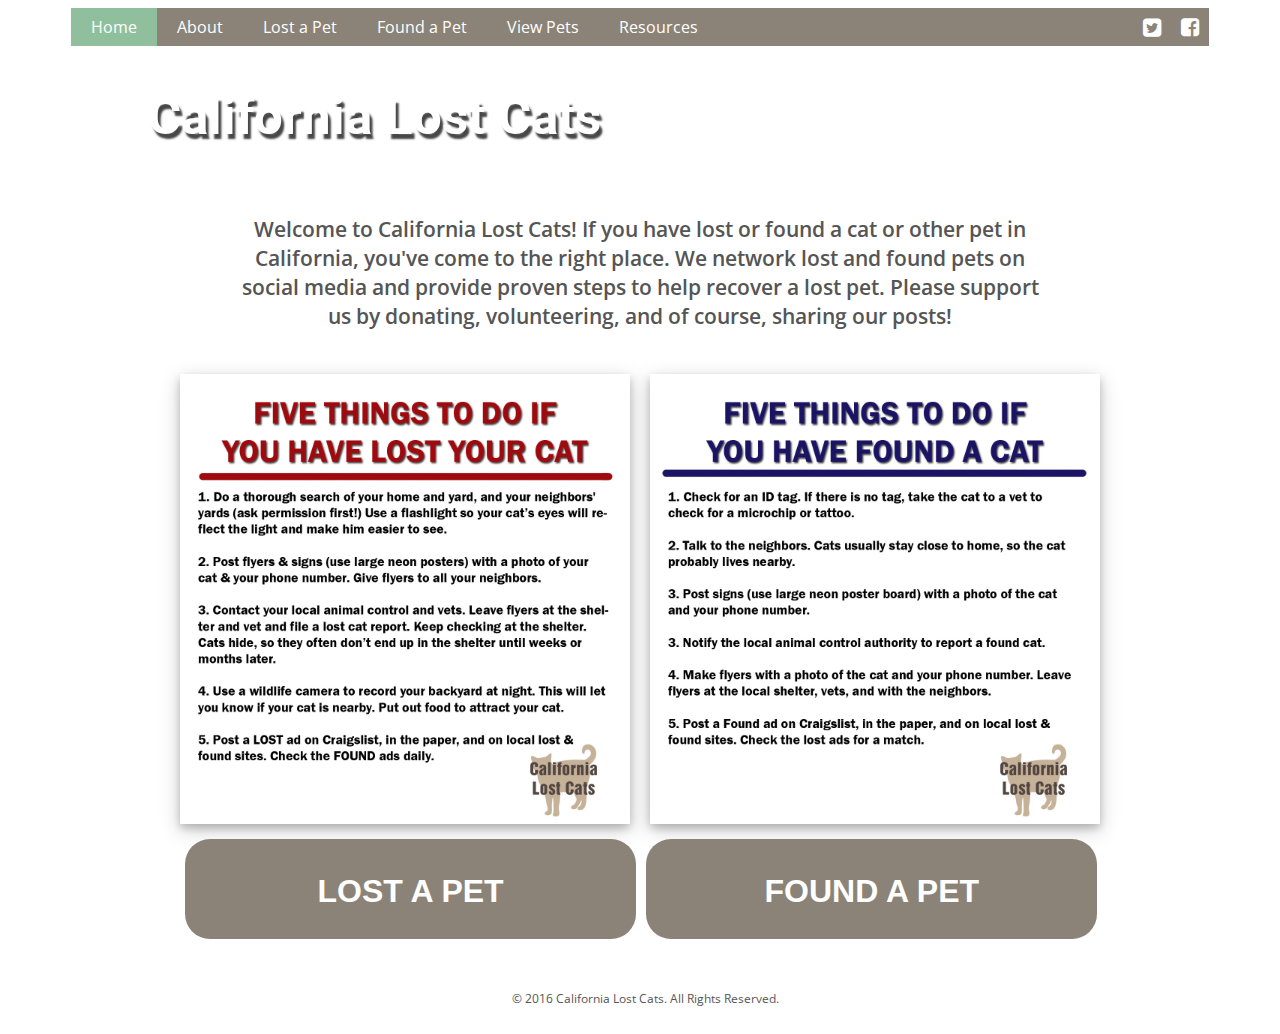
<file: index.html>
<!DOCTYPE html>
<html>
<head>
	<title>California Lost Cats</title>
	<link rel="stylesheet" type="text/css" href="css\main.css">
	<link href="https://fonts.googleapis.com/css?family=Open+Sans" rel="stylesheet">
	<link href="https://fonts.googleapis.com/css?family=Open+Sans+Condensed:300" rel="stylesheet">
	<link href="https://fonts.googleapis.com/css?family=Roboto:900" rel="stylesheet">
	<link rel="stylesheet" href="http://cdnjs.cloudflare.com/ajax/libs/font-awesome/4.6.3/css/font-awesome.min.css">
	<link rel="icon" href="images\LCCA_Logo.jpg" type="image/jpg" sizes="16x16">
	<meta name="viewport" content="width=device-width, initial-scale=1.0">
	<meta property="og:title" content="California Lost Cats"/>
	<meta property="og:description" content="We are an all-volunteer organization that helps people find their missing cats and other pets in California. We network lost and found pets on social media and provide proven steps to help recover a lost pet."/>
	<meta property="og:url" content="http://californialostcats.com/">
	<meta property="og:image" content="http://californialostcats.com/images/cateyes.jpg">
</head>

<body>


	<div class="nav">
		<ul class="nav">
			<li><a class="active" href="#">Home</a></li>
			<li class="dropdown">
				<a class="dropbtn" href="about.html">About</a>
				<div class="dropdown-content">
      <a href="contact.html">Contact</a>
      <!-- <a href="donate.html">Donate</a> -->
      <a href="volunteer.html">Volunteer</a>
    </div>
			</li>
			<li class="dropdown"><a class="dropbtn" href="lost-cat.html">Lost a Pet</a>
				<div class="dropdown-content">
      <a href="lost-cat.html">Lost Cat Action Plan</a>
      <a href="list-pet.html">List a Pet</a>
      <a href="view-pets.html">View Pets</a>
    </div>
			</li>
			<li class="dropdown"><a class="dropbtn" href="found-cat.html">Found a Pet</a>
				<div class="dropdown-content">
			<a href="found-cat.html">Found Cat Action Plan</a>
			<a href="list-pet.html">List a Pet</a>
      <a href="view-pets.html">View Pets</a>
		</div>
	</li>
			<li><a href="view-pets.html">View Pets</a></li>
			<li><a href="resources.html">Resources</a></li>
			<!-- <li><a href="espanol.html">Espa&ntilde;ol</a></li> -->
			<li class="clear"></li>
			<li class="social" ><a class="social" href="https://www.facebook.com/californialostcats" target="_blank"><i class="fa fa-facebook-square fa-lg" aria-hidden="true" style="color:white;"></i></a></li>
			<li class="social" ><a class="social" href="https://twitter.com/calostcats" target="_blank"><i class="fa fa-twitter-square fa-lg" aria-hidden="true" style="color:white;"></i></a></li>
		</ul>
	</div>


	<div class="container">

		<div class="title">
			<h1>California Lost Cats</h1>
		</div>
	</div>

	<div class="welcome">
		<p class="welcometext">Welcome to California Lost Cats! If you have lost or found a cat or other pet in California, you've come to the right place. We network lost and found pets on social media and provide proven steps to help recover a lost pet. Please support us by donating, volunteering, and of course, sharing our posts!</p>
	</div>


<div class="div1">
			<img class="fivethings" src="images\Five-Things-Lost-Cat.jpg" alt="Five things to do if you have lost a cat" width="450" height="450">
			<img class="fivethings" src="images\Five-Things-Found-Cat.jpg" alt="Five things to do if you have found a cat" width="450" height="450">

			<a class="button" href="lost-cat.html">
			<div class="button">
			<p class="buttontext">LOST A PET</h2>
			</div>
			</a>

			<a class="button" href="found-cat.html">
			<div class="button">
			<p class="buttontext">FOUND A PET</h2>
			</div>
			</a>

		</div>


	<div class="footer">

	<p>&copy; 2016 California Lost Cats. All Rights Reserved.</p>
	</div>

</body>
</html>
</file>
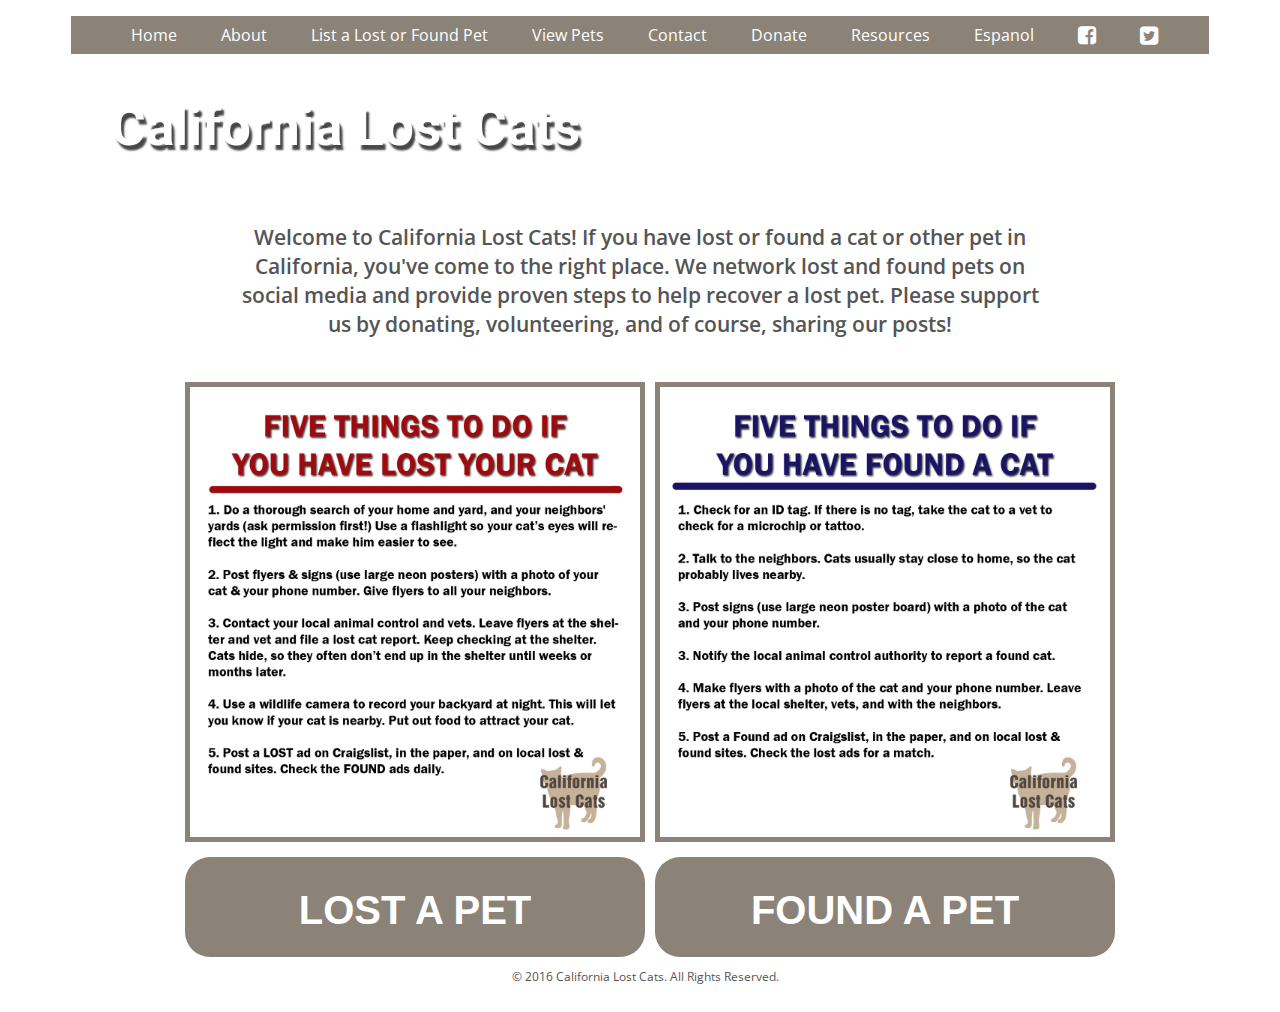
<file: Lost-Cats/index.html>
<!DOCTYPE html>
<html>
<head>
	<title>California Lost Cats</title>
	<link rel="stylesheet" type="text/css" href="css\main.css">
	<link href="https://fonts.googleapis.com/css?family=Open+Sans" rel="stylesheet">
	<link href="https://fonts.googleapis.com/css?family=Open+Sans+Condensed:300" rel="stylesheet">
	<link href="https://fonts.googleapis.com/css?family=Roboto:900" rel="stylesheet">
	<link rel="stylesheet" href="http://cdnjs.cloudflare.com/ajax/libs/font-awesome/4.6.3/css/font-awesome.min.css">
	<link rel="icon" href="images\LCCA_Logo.jpg" type="image/jpg" sizes="16x16">
</head>

<body>


	<div class="header">
		<ul>
			<li><a href="#">Home</a></li>
			<li><a href="about.html">About</a></li>
			<li><a href="list-pet.html">List a Lost or Found Pet</a></li>
			<li><a href="view-pets.html">View Pets</a></li>
			<li><a href="contact.html">Contact</a></li>
			<li><a href="donate.html">Donate</a></li>
			<li><a href="resources.html">Resources</a></li>
			<li><a href="espanol.html">Espanol</a></li>
			<li><a href="https://www.facebook.com/californialostcats" target="_blank"><i class="fa fa-facebook-square fa-lg" aria-hidden="true" style="color:white;"></i></a></li>
			<li><a href="https://twitter.com/calostcats" target="_blank"><i class="fa fa-twitter-square fa-lg" aria-hidden="true" style="color:white;"></i></a></li>
		</ul>


	</div>


	<div class="container">

		<div class="title">
			<h1>California Lost Cats</h1>
		</div>
	</div>

	<div class="welcome">
		<p class="welcometext">Welcome to California Lost Cats! If you have lost or found a cat or other pet in California, you've come to the right place. We network lost and found pets on social media and provide proven steps to help recover a lost pet. Please support us by donating, volunteering, and of course, sharing our posts!</p>
	</div>


		<div class="div1">
			<img class="fivethings" src="images\Five-Things-Lost-Cat.jpg">
			<img class="fivethings" src="images\Five-Things-Found-Cat.jpg">

			<a href="lost-cat.html">
			<div class="button">
			<h2 class="buttontext">LOST A PET</h2>
			</div>
			</a>

			<a href="found-cat.html">
			<div class="button">
			<h2 class="buttontext">FOUND A PET</h2>
			</div>
			</a>

		</div>


	<div class="footer">
	<p>&copy; 2016 California Lost Cats. All Rights Reserved.</p>
	</div>

</body>
</html>
</file>
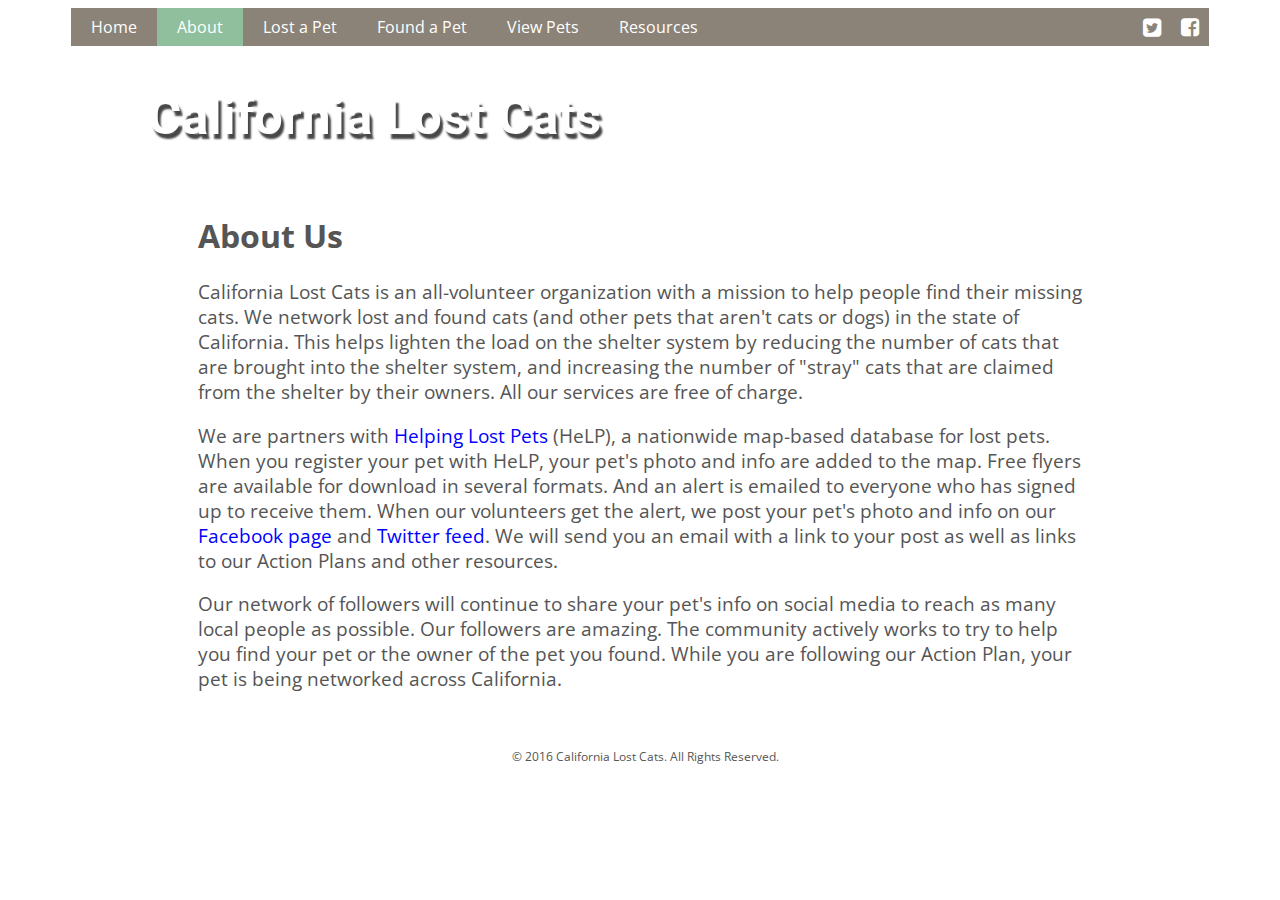
<file: about.html>
<!DOCTYPE html>
<html>
<head>
	<title>California Lost Cats</title>
	<link rel="stylesheet" type="text/css" href="css\main.css">
	<link href="https://fonts.googleapis.com/css?family=Open+Sans" rel="stylesheet">
	<link href="https://fonts.googleapis.com/css?family=Open+Sans+Condensed:300" rel="stylesheet">
	<link href="https://fonts.googleapis.com/css?family=Roboto:900" rel="stylesheet">
	<link rel="stylesheet" href="http://cdnjs.cloudflare.com/ajax/libs/font-awesome/4.6.3/css/font-awesome.min.css">
	<link rel="icon" href="images\LCCA_Logo.jpg" type="image/jpg" sizes="16x16">
	<meta name="viewport" content="width=device-width, initial-scale=1.0">
</head>
<body>

	<div class="nav">
		<ul class="nav">
			<li><a href="index.html">Home</a></li>
			<li class="dropdown">
				<a class="active" class="dropbtn" href="#">About</a>
				<div class="dropdown-content">
			<a href="contact.html">Contact</a>
			<!-- <a href="donate.html">Donate</a> -->
			<a href="volunteer.html">Volunteer</a>
		</div>
			</li>
			<li class="dropdown"><a class="dropbtn" href="lost-cat.html">Lost a Pet</a>
				<div class="dropdown-content">
			<a href="lost-cat.html">Lost Cat Action Plan</a>
			<a href="list-pet.html">List a Pet</a>
			<a href="view-pets.html">View Pets</a>
		</div>
			</li>
			<li class="dropdown"><a class="dropbtn" href="found-cat.html">Found a Pet</a>
				<div class="dropdown-content">
			<a href="found-cat.html">Found Cat Action Plan</a>
			<a href="list-pet.html">List a Pet</a>
			<a href="view-pets.html">View Pets</a>
		</div>
	</li>
			<li><a href="view-pets.html">View Pets</a></li>
			<li><a href="resources.html">Resources</a></li>
			<!-- <li><a href="espanol.html">Espa&ntilde;ol</a></li> -->
			<li class="clear"></li>
			<li class="social" ><a class="social" href="https://www.facebook.com/californialostcats" target="_blank"><i class="fa fa-facebook-square fa-lg" aria-hidden="true" style="color:white;"></i></a></li>
			<li class="social" ><a class="social" href="https://twitter.com/calostcats" target="_blank"><i class="fa fa-twitter-square fa-lg" aria-hidden="true" style="color:white;"></i></a></li>
		</ul>
	</div>
	<div class="container">

		<div class="title">
			<h1>California Lost Cats</h1>
		</div>
	</div>

<div id="welcome">
	<h1>About Us</h1>

	<p id="bodytext">California Lost Cats is an all-volunteer organization with a mission to help people find their missing cats. We network lost and found cats (and other pets that aren't cats or dogs) in the state of California. This helps lighten the load on the shelter system by reducing the number of cats that are brought into the shelter system, and increasing the number of "stray" cats that are claimed from the shelter by their owners. All our services are free of charge.</p>

	<p id="bodytext">We are partners with <a href="http://www.helpinglostpets.com/">Helping Lost Pets</a> (HeLP), a nationwide map-based database for lost pets. When you register your pet with HeLP, your pet's photo and info are added to the map. Free flyers are available for download in several formats.  And an alert is emailed to everyone who has signed up to receive them. When our volunteers get the alert, we post your pet's photo and info on our <a href="https://www.facebook.com/californialostcats">Facebook page</a> and <a href="https://twitter.com/calostcats">Twitter feed</a>. We will send you an email with a link to your post as well as links to our Action Plans and other resources.

	<p id="bodytext">Our network of followers will continue to share your pet's info on social media to reach as many local people as possible. Our followers are amazing. The community actively works to try to help you find your pet or the owner of the pet you found. While you are following our Action Plan, your pet is being networked across California. </p>

</div>

<div class="footer">
	<p>&copy; 2016 California Lost Cats. All Rights Reserved.</p>
	</div>


</body>
</html>
</file>
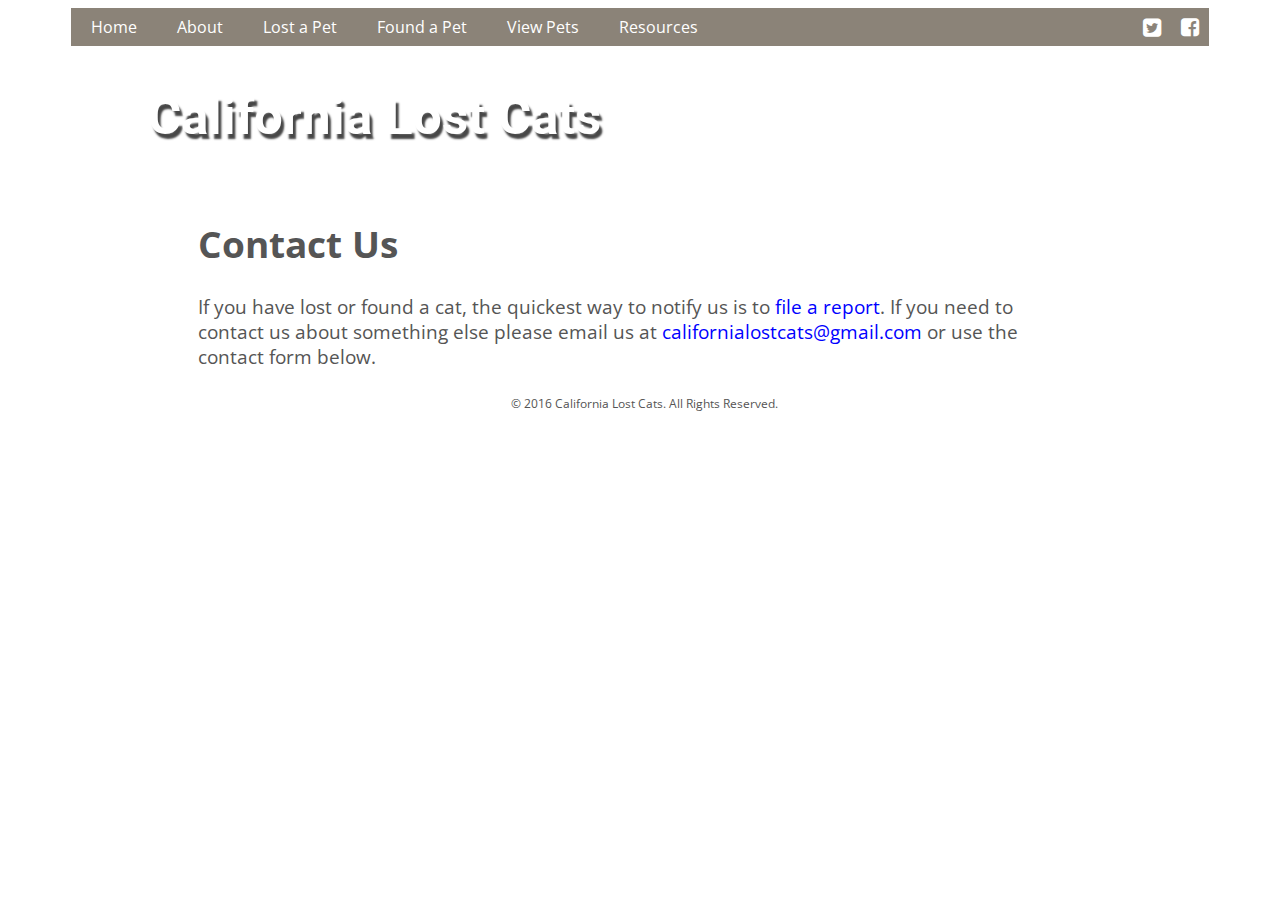
<file: contact.html>
<!DOCTYPE html>
<html>
<head>
	<title>California Lost Cats</title>
	<link rel="stylesheet" type="text/css" href="css\main.css">
	<link href="https://fonts.googleapis.com/css?family=Open+Sans" rel="stylesheet">
	<link href="https://fonts.googleapis.com/css?family=Open+Sans+Condensed:300" rel="stylesheet">
	<link href="https://fonts.googleapis.com/css?family=Roboto:900" rel="stylesheet">
	<link rel="stylesheet" href="http://cdnjs.cloudflare.com/ajax/libs/font-awesome/4.6.3/css/font-awesome.min.css">
	<link rel="icon" href="images\LCCA_Logo.jpg" type="image/jpg" sizes="16x16">
	<meta name="viewport" content="width=device-width, initial-scale=1.0">
</head>

<body>


	<div class="nav">
		<ul class="nav">
			<li><a href="index.html">Home</a></li>
			<li class="dropdown">
				<a class="dropbtn" href="about.html">About</a>
				<div class="dropdown-content">
			<a  class="active" href="#">Contact</a>
			<!-- <a href="donate.html">Donate</a> -->
			<a href="volunteer.html">Volunteer</a>
		</div>
			</li>
			<li class="dropdown"><a class="dropbtn" href="lost-cat.html">Lost a Pet</a>
				<div class="dropdown-content">
			<a href="lost-cat.html">Lost Cat Action Plan</a>
			<a href="list-pet.html">List a Pet</a>
			<a href="view-pets.html">View Pets</a>
		</div>
			</li>
			<li class="dropdown"><a class="dropbtn" href="found-cat.html">Found a Pet</a>
				<div class="dropdown-content">
			<a href="found-cat.html">Found Cat Action Plan</a>
			<a href="list-pet.html">List a Pet</a>
			<a href="view-pets.html">View Pets</a>
		</div>
	</li>
			<li><a href="view-pets.html">View Pets</a></li>
			<li><a href="resources.html">Resources</a></li>
			<!-- <li><a href="espanol.html">Espa&ntilde;ol</a></li> -->
			<li class="clear"></li>
			<li class="social" ><a class="social" href="https://www.facebook.com/californialostcats" target="_blank"><i class="fa fa-facebook-square fa-lg" aria-hidden="true" style="color:white;"></i></a></li>
			<li class="social" ><a class="social" href="https://twitter.com/calostcats" target="_blank"><i class="fa fa-twitter-square fa-lg" aria-hidden="true" style="color:white;"></i></a></li>
		</ul>
	</div>


	<div class="container">

		<div class="title">
			<h1>California Lost Cats</h1>
		</div>
	</div>

	<div id="textpage">
		<h1>Contact Us</h1>

		<p>
			If you have lost or found a cat, the quickest way to notify us is to <a href="list-pet.html">file a report</a>. If you need to contact us about something else please email us at <a href="mailto:californialostcats@gmail.com?Subject=Contact%20from%20website" target="_top">californialostcats@gmail.com</a> or use the contact form below.
		</p>

		<script type="text/javascript" src="https://form.jotform.com/jsform/62617782001148"></script>


	<div class="footer">
	<p>&copy; 2016 California Lost Cats. All Rights Reserved.</p>
	</div>

</body>
</html>
</file>
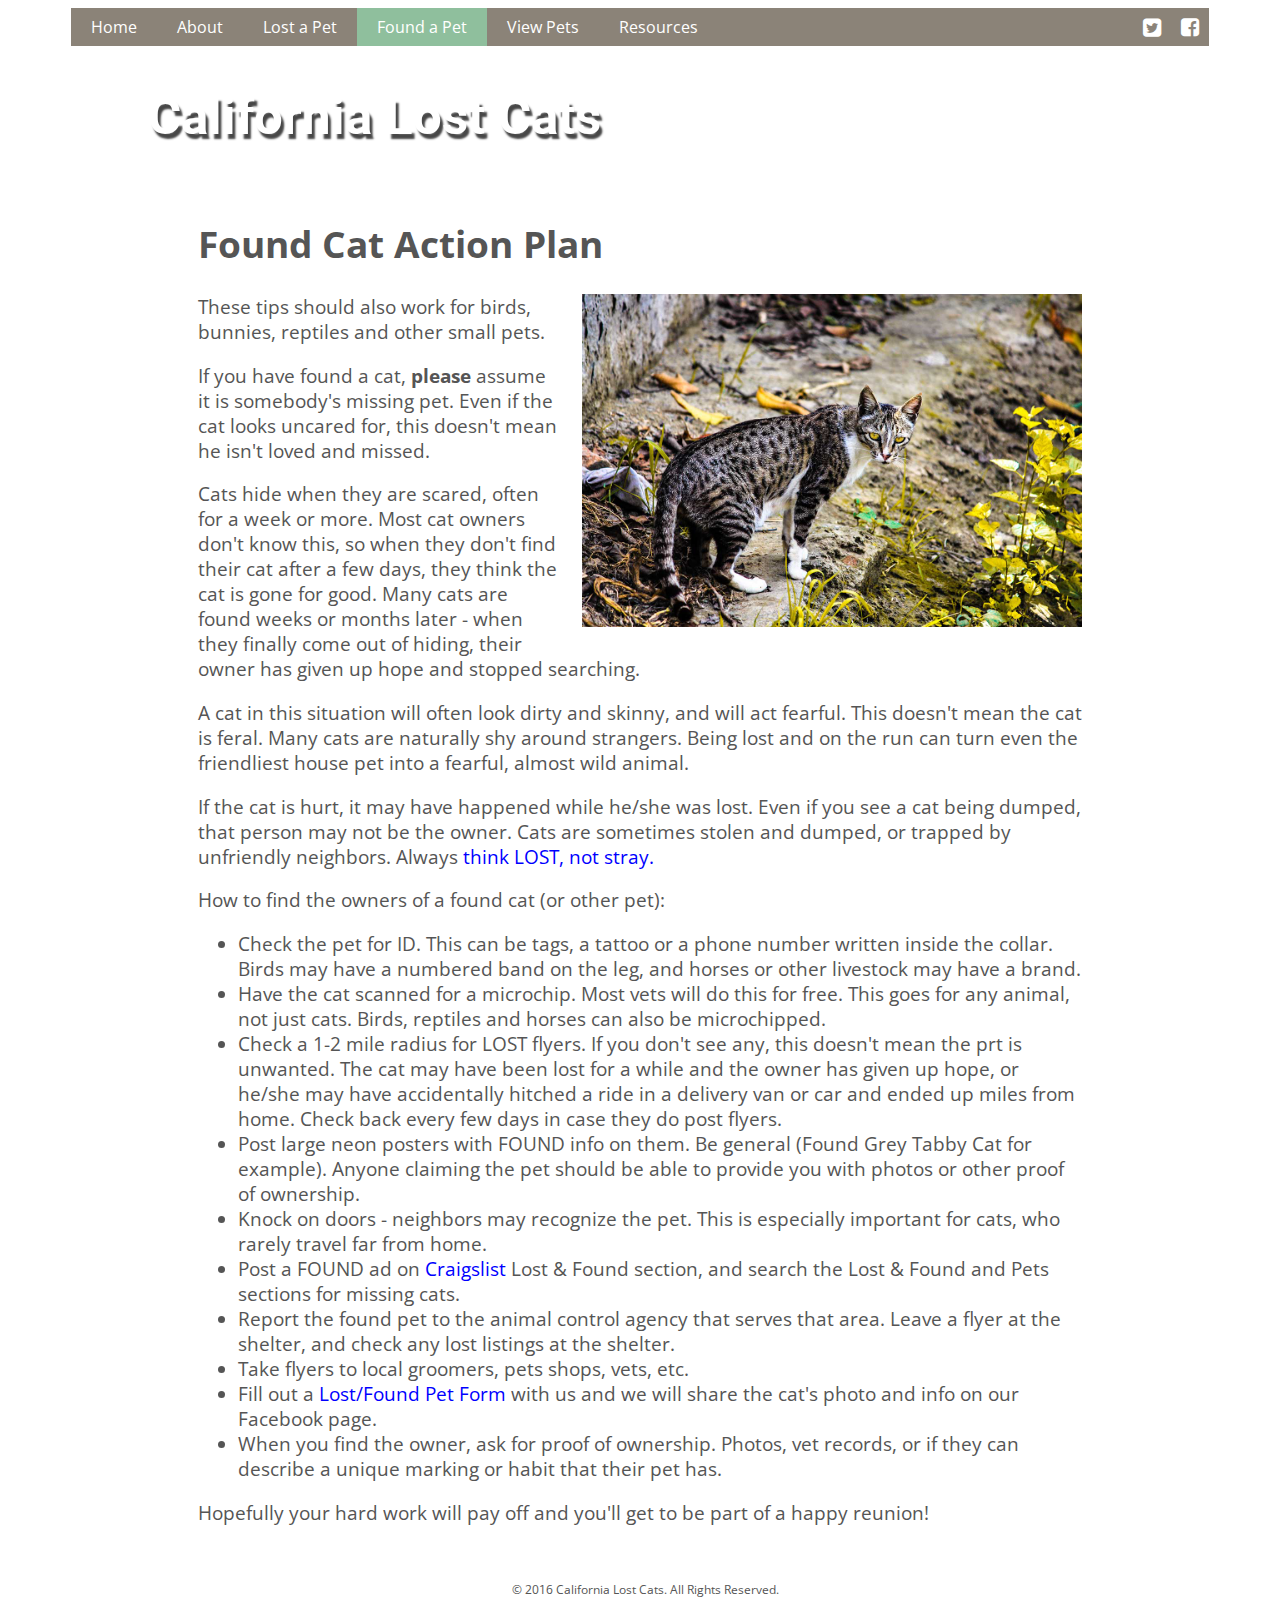
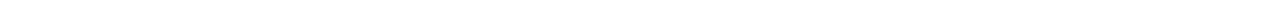
<file: found-cat.html>
<!DOCTYPE html>
<html>
<head>
	<title>California Lost Cats</title>
	<link rel="stylesheet" type="text/css" href="css\main.css">
	<link href="https://fonts.googleapis.com/css?family=Open+Sans" rel="stylesheet">
	<link href="https://fonts.googleapis.com/css?family=Open+Sans+Condensed:300" rel="stylesheet">
	<link href="https://fonts.googleapis.com/css?family=Roboto:900" rel="stylesheet">
	<link rel="stylesheet" href="http://cdnjs.cloudflare.com/ajax/libs/font-awesome/4.6.3/css/font-awesome.min.css">
	<link rel="icon" href="images\LCCA_Logo.jpg" type="image/jpg" sizes="16x16">
	<meta name="viewport" content="width=device-width, initial-scale=1.0">
	<meta property="og:title" content="Found Cat Action Plan | California Lost Cats"/>
	<meta property="og:description" content="How to find the owners of a found cat. (These tips should also work for birds, bunnies, reptiles and other small pets.)"/>
	<meta property="og:url" content="http://californialostcats.com/found-cat.html">
	<meta property="og:image" content="http://californialostcats.com/images/grey-spotted-cat.jpg">
	<meta property="og:image:width" content="1296" />
	<meta property="og:image:height" content="864" />
</head>

<body>


	<div class="nav">
		<ul class="nav">
			<li><a href="index.html">Home</a></li>
			<li class="dropdown">
				<a class="dropbtn" href="about.html">About</a>
				<div class="dropdown-content">
			<a href="contact.html">Contact</a>
			<!-- <a href="donate.html">Donate</a> -->
			<a href="volunteer.html">Volunteer</a>
		</div>
			</li>
			<li class="dropdown"><a class="dropbtn" href="lost-cat.html">Lost a Pet</a>
				<div class="dropdown-content">
			<a href="lost-cat.html">Lost Cat Action Plan</a>
			<a href="list-pet.html">List a Pet</a>
			<a href="view-pets.html">View Pets</a>
		</div>
			</li>
			<li class="dropdown"><a class="active" class="dropbtn" href="#">Found a Pet</a>
				<div class="dropdown-content">
			<a href="found-cat.html">Found Cat Action Plan</a>
			<a href="list-pet.html">List a Pet</a>
			<a href="view-pets.html">View Pets</a>
		</div>
	</li>
			<li><a href="view-pets.html">View Pets</a></li>
			<li><a href="resources.html">Resources</a></li>
			<!-- <li><a href="espanol.html">Espa&ntilde;ol</a></li> -->
			<li class="clear"></li>
			<li class="social" ><a class="social" href="https://www.facebook.com/californialostcats" target="_blank"><i class="fa fa-facebook-square fa-lg" aria-hidden="true" style="color:white;"></i></a></li>
			<li class="social" ><a class="social" href="https://twitter.com/calostcats" target="_blank"><i class="fa fa-twitter-square fa-lg" aria-hidden="true" style="color:white;"></i></a></li>
		</ul>
	</div>

	<div class="container">

		<div class="title">
			<h1>California Lost Cats</h1>
		</div>
	</div>

		<div id="textpage">
			<h1>Found Cat Action Plan</h1>

			<img class="page" src="images/grey-spotted-cat.jpg" alt="grey tabby cat" width="500px">

			<p>These tips should also work for birds, bunnies, reptiles and other small pets.</p>

			<p>If you have found a cat, <strong>please</strong> assume it is somebody's missing pet. Even if the cat looks uncared for, this doesn't mean he isn't loved and missed.</p>

			<p>Cats hide when they are scared, often for a week or more. Most cat owners don't know this, so when they don't find their cat after a few days, they think the cat is gone for good. Many cats are found weeks or months later - when they finally come out of hiding, their owner has given up hope and stopped searching.</p>

			<p>A cat in this situation will often look dirty and skinny, and will act fearful. This doesn't mean the cat is feral. Many cats are naturally shy around strangers. Being lost and on the run can turn even the friendliest house pet into a fearful, almost wild animal.</p>

			<p>If the cat is hurt, it may have happened while he/she was lost. Even if you see a cat being dumped, that person may not be the owner. Cats are sometimes stolen and dumped, or trapped by unfriendly neighbors. Always <a href="http://www.missingpetpartnership.org/recovery-thinklost.php" target="_blank">think LOST, not stray.</a></p>

			<p>How to find the owners of a found cat (or other pet):</p>
				<ul>
					<li>Check the pet for ID. This can be tags, a tattoo or a phone number written inside the collar. Birds may have a numbered band on the leg, and horses or other livestock may have a brand.</li>

					<li>Have the cat scanned for a microchip. Most vets will do this for free. This goes for any animal, not just cats. Birds, reptiles and horses can also be microchipped.</li>

					<li>Check a 1-2 mile radius for LOST flyers. If you don't see any, this doesn't mean the prt is unwanted. The cat may have been lost for a while and the owner has given up hope, or he/she may have accidentally hitched a ride in a delivery van or car and ended up miles from home. Check back every few days in case they do post flyers.</li>

					<li>Post large neon posters with FOUND info on them. Be general (Found Grey Tabby Cat for example). Anyone claiming the pet should be able to provide you with photos or other proof of ownership.</li>

					<li>Knock on doors - neighbors may recognize the pet. This is especially important for cats, who rarely travel far from home.</li>

					<li>Post a FOUND ad on <a href="http://geo.craigslist.org/iso/us/ca" target="_blank">Craigslist</a> Lost &amp; Found section, and search the Lost &amp; Found and Pets sections for missing cats.</li>

					<li>Report the found pet to the animal control agency that serves that area. Leave a flyer at the shelter, and check any lost listings at the shelter.</li>

					<li>Take flyers to local groomers, pets shops, vets, etc.</li>

					<li>Fill out a <a href="http://www.helpinglostpets.com/SOCAL" target="_blank">Lost/Found Pet Form</a> with us and we will share the cat's photo and info on our Facebook page.</li>

					<li>When you find the owner, ask for proof of ownership. Photos, vet records, or if they can describe a unique marking or habit that their pet has.</li>
				</ul>

			<p>Hopefully your hard work will pay off and you'll get to be part of a happy reunion!</p>
	</div>



	<div class="footer">
	<p>&copy; 2016 California Lost Cats. All Rights Reserved.</p>
	</div>

</body>
</html>
</file>
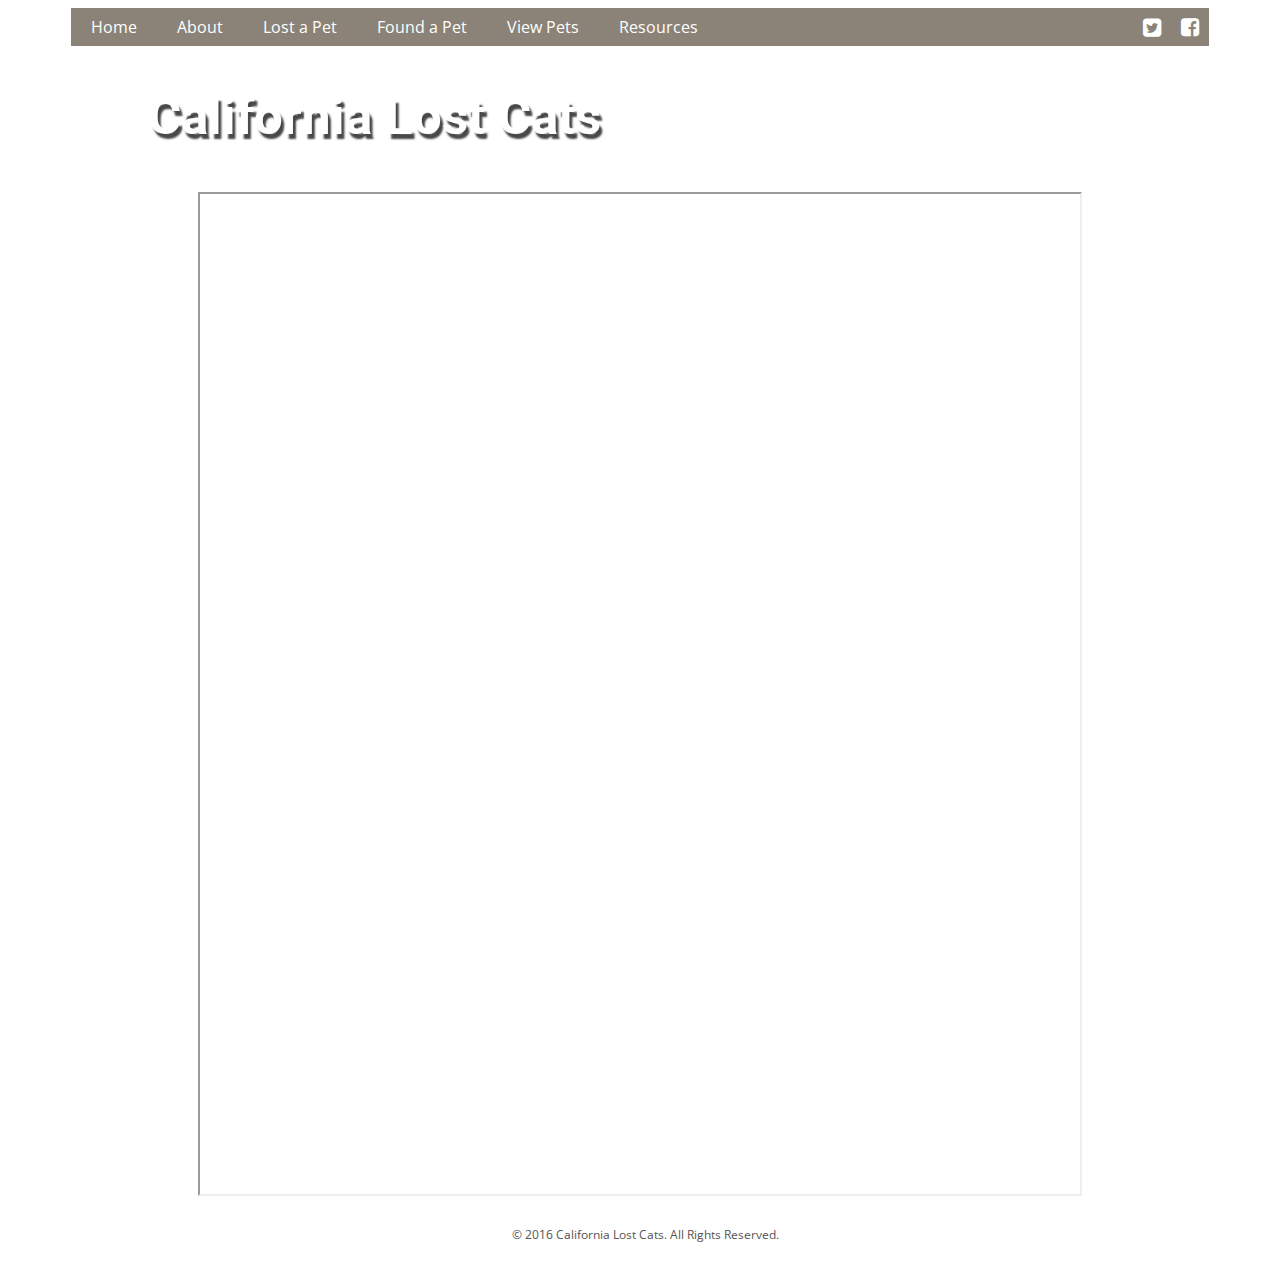
<file: list-pet.html>
<!DOCTYPE html>
<html>
<head>
	<title>California Lost Cats</title>
	<link rel="stylesheet" type="text/css" href="css\main.css">
	<link href="https://fonts.googleapis.com/css?family=Open+Sans" rel="stylesheet">
	<link href="https://fonts.googleapis.com/css?family=Open+Sans+Condensed:300" rel="stylesheet">
	<link href="https://fonts.googleapis.com/css?family=Roboto:900" rel="stylesheet">
	<link rel="stylesheet" href="http://cdnjs.cloudflare.com/ajax/libs/font-awesome/4.6.3/css/font-awesome.min.css">
	<link rel="icon" href="images\LCCA_Logo.jpg" type="image/jpg" sizes="16x16">
	<meta name="viewport" content="width=device-width, initial-scale=1.0">
</head>

<body>


	<div class="nav">
		<ul class="nav">
			<li><a href="index.html">Home</a></li>
			<li class="dropdown">
				<a class="dropbtn" href="about.html">About</a>
				<div class="dropdown-content">
			<a href="contact.html">Contact</a>
			<!-- <a href="donate.html">Donate</a> -->
			<a href="volunteer.html">Volunteer</a>
		</div>
			</li>
			<li class="dropdown"><a class="dropbtn" href="lost-cat.html">Lost a Pet</a>
				<div class="dropdown-content">
			<a href="lost-cat.html">Lost Cat Action Plan</a>
			<a class="active" href="#">List a Pet</a>
			<a href="view-pets.html">View Pets</a>
		</div>
			</li>
			<li class="dropdown"><a class="dropbtn" href="found-cat.html">Found a Pet</a>
				<div class="dropdown-content">
			<a href="found-cat.html">Found Cat Action Plan</a>
			<a class="active" href="#">List a Pet</a>
			<a href="view-pets.html">View Pets</a>
		</div>
	</li>
			<li><a href="view-pets.html">View Pets</a></li>
			<li><a href="resources.html">Resources</a></li>
			<!-- <li><a href="espanol.html">Espa&ntilde;ol</a></li> -->
			<li class="clear"></li>
			<li class="social" ><a class="social" href="https://www.facebook.com/californialostcats" target="_blank"><i class="fa fa-facebook-square fa-lg" aria-hidden="true" style="color:white;"></i></a></li>
			<li class="social" ><a class="social" href="https://twitter.com/calostcats" target="_blank"><i class="fa fa-twitter-square fa-lg" aria-hidden="true" style="color:white;"></i></a></li>
		</ul>
	</div>


	<div class="container">

		<div class="title">
			<h1>California Lost Cats</h1>
		</div>
	</div>

		<p align="center"><iframe src="http://www.helpinglostpets.com/v2/EditPet_Start.aspx?rc=o1386" name="I1" width="880" height="1000">
Your browser does not support inline frames or is currently configured not to display inline frames.
</iframe>


	<div class="footer">
	<p>&copy; 2016 California Lost Cats. All Rights Reserved.</p>
	</div>

</body>
</html>
</file>
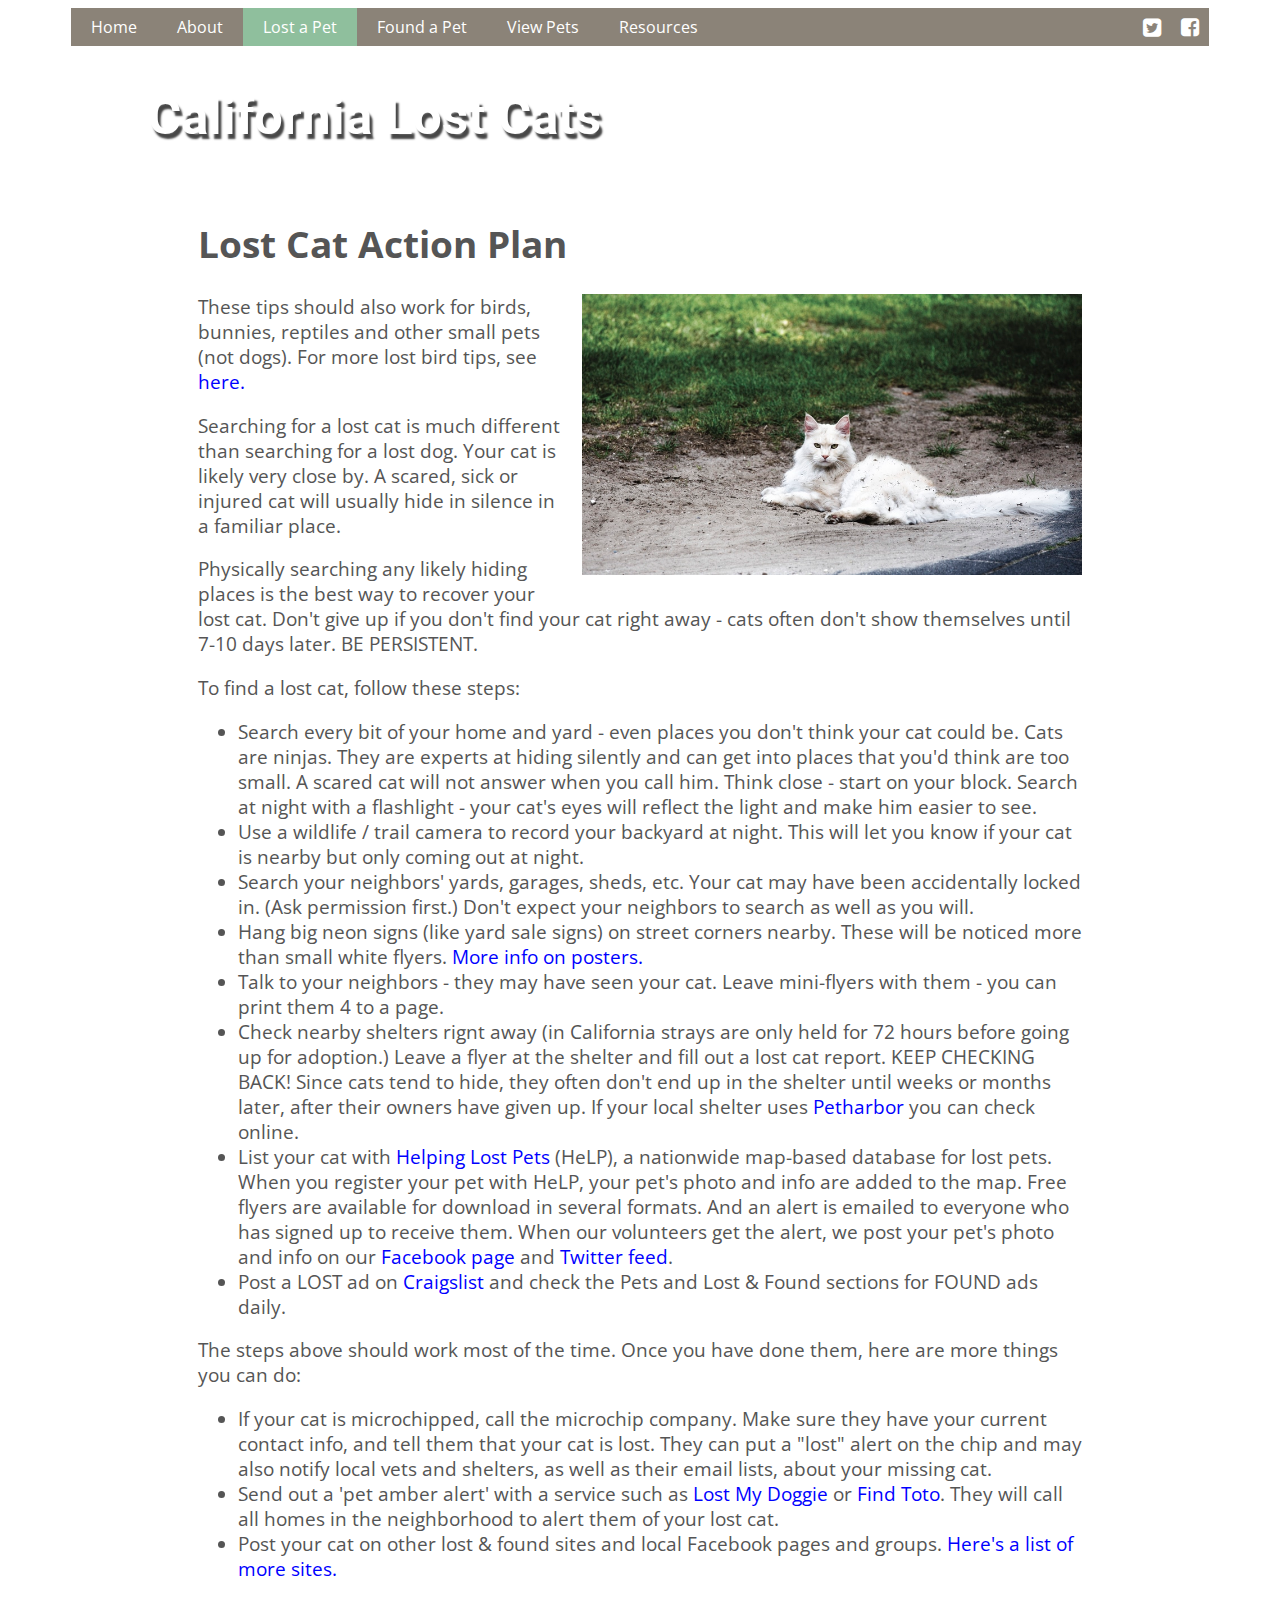
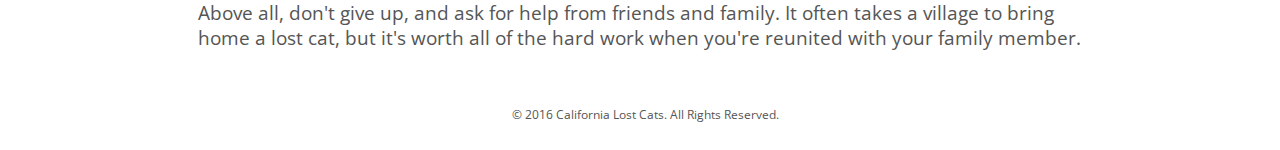
<file: lost-cat.html>
<!DOCTYPE html>
<html>
<head>
	<title>California Lost Cats</title>
	<link rel="stylesheet" type="text/css" href="css\main.css">
	<link href="https://fonts.googleapis.com/css?family=Open+Sans" rel="stylesheet">
	<link href="https://fonts.googleapis.com/css?family=Open+Sans+Condensed:300" rel="stylesheet">
	<link href="https://fonts.googleapis.com/css?family=Roboto:900" rel="stylesheet">
	<link rel="stylesheet" href="http://cdnjs.cloudflare.com/ajax/libs/font-awesome/4.6.3/css/font-awesome.min.css">
	<link rel="icon" href="images\LCCA_Logo.jpg" type="image/jpg" sizes="16x16">
	<meta name="viewport" content="width=device-width, initial-scale=1.0">
	<meta property="og:title" content="Lost Cat Action Plan | California Lost Cats"/>
	<meta property="og:description" content=" Your cat is likely very close by. A scared, sick or injured cat will usually hide in silence in a familiar place. To find a lost cat, follow these steps."/>
	<meta property="og:url" content="http://californialostcats.com/lost-cat.html">
	<meta property="og:image" content="http://californialostcats.com/images/white-cat.jpeg">
	<meta property="og:image:width" content="890" />
	<meta property="og:image:height" content="501" />
</head>

<body>


	<div class="nav">
		<ul class="nav">
			<li><a href="index.html">Home</a></li>
			<li class="dropdown">
				<a class="dropbtn" href="about.html">About</a>
				<div class="dropdown-content">
			<a href="contact.html">Contact</a>
			<!-- <a href="donate.html">Donate</a> -->
			<a href="volunteer.html">Volunteer</a>
		</div>
			</li>
			<li class="dropdown"><a class="active" class="dropbtn" href="#">Lost a Pet</a>
				<div class="dropdown-content">
			<a href="lost-cat.html">Lost Cat Action Plan</a>
			<a href="list-pet.html">List a Pet</a>
			<a href="view-pets.html">View Pets</a>
		</div>
			</li>
			<li class="dropdown"><a class="dropbtn" href="found-cat.html">Found a Pet</a>
				<div class="dropdown-content">
			<a href="found-cat.html">Found Cat Action Plan</a>
			<a href="list-pet.html">List a Pet</a>
			<a href="view-pets.html">View Pets</a>
		</div>
	</li>
			<li><a href="view-pets.html">View Pets</a></li>
			<li><a href="resources.html">Resources</a></li>
			<!-- <li><a href="espanol.html">Espa&ntilde;ol</a></li> -->
			<li class="clear"></li>
			<li class="social" ><a class="social" href="https://www.facebook.com/californialostcats" target="_blank"><i class="fa fa-facebook-square fa-lg" aria-hidden="true" style="color:white;"></i></a></li>
			<li class="social" ><a class="social" href="https://twitter.com/calostcats" target="_blank"><i class="fa fa-twitter-square fa-lg" aria-hidden="true" style="color:white;"></i></a></li>
		</ul>
	</div>

	<div class="container">

		<div class="title">
			<h1>California Lost Cats</h1>
		</div>
	</div>

		<div id="textpage">
			<h1>Lost Cat Action Plan</h1>

			<img class="page" src="images/white-cat.jpeg" alt="white cat on lawn" width="500px">

			<p>These tips should also work for birds, bunnies, reptiles and other small pets (not dogs). For more lost bird tips, see <a href="http://www.cafabirdclub.org/lost.htm" target="_blank">here.</a></p>

			<p>Searching for a lost cat is much different than searching for a lost dog. Your cat is likely very close by. A scared, sick or injured cat will usually hide in silence in a familiar place.</p>

			<p>Physically searching any likely hiding places is the best way to recover your lost cat. Don't give up if you don't find your cat right away - cats often don't show themselves until 7-10 days later. BE PERSISTENT.</p>

			<p>To find a lost cat, follow these steps:</p>

				<ul>
					<li>Search every bit of your home and yard - even places you don't think your cat could be. Cats are ninjas. They are experts at hiding silently and can get into places that you'd think are too small. A scared cat will not answer when you call him. Think close - start on your block. Search at night with a flashlight - your cat's eyes will reflect the light and make him easier to see.</li>

					<li>Use a wildlife / trail camera to record your backyard at night. This will let you know if your cat is nearby but only coming out at night.</li>

					<li>Search your neighbors' yards, garages, sheds, etc. Your cat may have been accidentally locked in. (Ask permission first.) Don't expect your neighbors to search as well as you will.</li>

					<li>Hang big neon signs (like yard sale signs) on street corners nearby. These will be noticed more than small white flyers. <a href="http://www.missingpetpartnership.org/recovery-tips/posters-5555/" target="_blank">More info on posters.</a></li>

					<li>Talk to your neighbors - they may have seen your cat. Leave mini-flyers with them - you can print them 4 to a page.</li>

					<li>Check nearby shelters rignt away (in California strays are only held for 72 hours before going up for adoption.) Leave a flyer at the shelter and fill out a lost cat report. KEEP CHECKING BACK! Since cats tend to hide, they often don't end up in the shelter until weeks or months later, after their owners have given up. If your local shelter uses <a href="http://www.petharbor.com/" target="_blank">Petharbor</a> you can check online.</li>

					<li>List your cat with <a href="http://www.helpinglostpets.com/" target="_blank">Helping Lost Pets</a> (HeLP), a nationwide map-based database for lost pets. When you register your pet with HeLP, your pet's photo and info are added to the map. Free flyers are available for download in several formats. And an alert is emailed to everyone who has signed up to receive them. When our volunteers get the alert, we post your pet's photo and info on our <a href="https://www.facebook.com/californialostcats" target="_blank">Facebook page</a> and <a href="https://twitter.com/calostcats" target="_blank">Twitter feed</a>.</li>

					<li>Post a LOST ad on <a href="http://geo.craigslist.org/iso/us/ca" target="_blank">Craigslist</a> and check the Pets and Lost &amp; Found sections for FOUND ads daily.</a></li>
				</ul>


			<p>The steps above should work most of the time. Once you have done them, here are more things you can do:</p>

			<ul>
				<li>If your cat is microchipped, call the microchip company. Make sure they have your current contact info, and tell them that your cat is lost. They can put a "lost" alert on the chip and may also notify local vets and shelters, as well as their email lists, about your missing cat.</li>

				<li>Send out a 'pet amber alert' with a service such as <a href="http://www.lostmydoggie.com/index.cfm?shelterid=431" target="_blank" rel="nofollow">Lost My Doggie</a> or <a href="https://www.findtoto.com/shelters/jrox.php?id=441_1" target="_blank" rel="nofollow">Find Toto</a>. They will call all homes in the neighborhood to alert them of your lost cat.</li>


				<li>Post your cat on other lost &amp; found sites and local Facebook pages and groups. <a href="http://www.lostpetsofcalifornia.com/more-places-to-post-lost-found-pets/" target="_blank">Here's a list of more sites.</a></li>
			</ul>




		<p>Above all, don't give up, and ask for help from friends and family. It often takes a village to bring home a lost cat, but it's worth all of the hard work when you're reunited with your family member.</p>
	</div>



	<div class="footer">
	<p>&copy; 2016 California Lost Cats. All Rights Reserved.</p>
	</div>

</body>
</html>
</file>
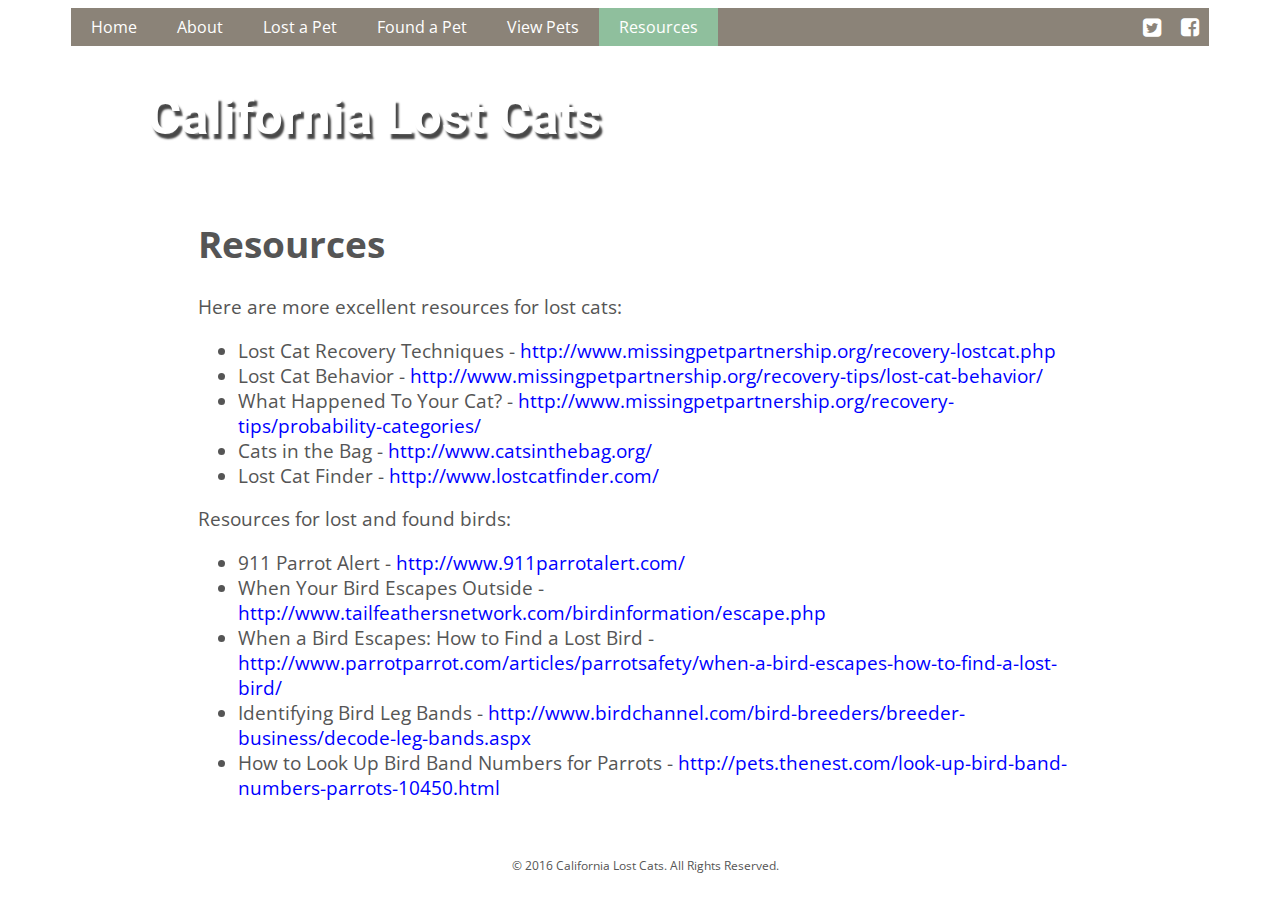
<file: resources.html>
<!DOCTYPE html>
<!DOCTYPE html>
<html>
  <head>
    <meta charset="utf-8">
    <title>California Lost Cats</title>
  	<link rel="stylesheet" type="text/css" href="css\main.css">
  	<link href="https://fonts.googleapis.com/css?family=Open+Sans" rel="stylesheet">
  	<link href="https://fonts.googleapis.com/css?family=Open+Sans+Condensed:300" rel="stylesheet">
  	<link href="https://fonts.googleapis.com/css?family=Roboto:900" rel="stylesheet">
  	<link rel="stylesheet" href="http://cdnjs.cloudflare.com/ajax/libs/font-awesome/4.6.3/css/font-awesome.min.css">
  	<link rel="icon" href="images\LCCA_Logo.jpg" type="image/jpg" sizes="16x16">
    <meta name="viewport" content="width=device-width, initial-scale=1.0">
    <meta property="og:title" content="Resources | California Lost Cats"/>
  	<meta property="og:description" content="More information about finding a lost cat or other pet including recovery strategies and lost cat behavior."/>
  	<meta property="og:url" content="http://californialostcats.com/resources.html">
  	<meta property="og:image" content="http://californialostcats.com/images/brown-white-kitten-in-grass.jpg">
  	<meta property="og:image:width" content="1280" />
  	<meta property="og:image:height" content="847" />
  </head>
  <body>

    <div class="nav">
      <ul class="nav">
        <li><a href="index.html">Home</a></li>
        <li class="dropdown">
          <a class="dropbtn" href="about.html">About</a>
          <div class="dropdown-content">
        <a href="contact.html">Contact</a>
        <!-- <a href="donate.html">Donate</a> -->
        <a href="volunteer.html">Volunteer</a>
      </div>
        </li>
        <li class="dropdown"><a class="dropbtn" href="lost-cat.html">Lost a Pet</a>
          <div class="dropdown-content">
        <a href="lost-cat.html">Lost Cat Action Plan</a>
        <a href="list-pet.html">List a Pet</a>
        <a href="view-pets.html">View Pets</a>
      </div>
        </li>
        <li class="dropdown"><a class="dropbtn" href="found-cat.html">Found a Pet</a>
          <div class="dropdown-content">
        <a href="found-cat.html">Found Cat Action Plan</a>
        <a href="list-pet.html">List a Pet</a>
        <a href="view-pets.html">View Pets</a>
      </div>
    </li>
        <li><a href="view-pets.html">View Pets</a></li>
        <li><a class="active" href="#">Resources</a></li>
        <!-- <li><a href="espanol.html">Espa&ntilde;ol</a></li> -->
        <li class="clear"></li>
        <li class="social" ><a class="social" href="https://www.facebook.com/californialostcats" target="_blank"><i class="fa fa-facebook-square fa-lg" aria-hidden="true" style="color:white;"></i></a></li>
        <li class="social" ><a class="social" href="https://twitter.com/calostcats" target="_blank"><i class="fa fa-twitter-square fa-lg" aria-hidden="true" style="color:white;"></i></a></li>
      </ul>
    </div>

  	<div class="container">

  		<div class="title">
  			<h1>California Lost Cats</h1>
  		</div>
  	</div>

    <div id="textpage">
    	<h1>Resources</h1>

      <p>Here are more excellent resources for lost cats:</p>
      <ul>
        <li>Lost Cat Recovery Techniques - <a href="http://www.missingpetpartnership.org/recovery-lostcat.php" target="_blank">http://www.missingpetpartnership.org/recovery-lostcat.php</a></li>
      <li>Lost Cat Behavior - <a href="http://www.missingpetpartnership.org/recovery-tips/lost-cat-behavior/" target="_blank">http://www.missingpetpartnership.org/recovery-tips/lost-cat-behavior/</a></li>
      <li>What Happened To Your Cat? - <a href="http://www.missingpetpartnership.org/recovery-tips/probability-categories/" target="_blank">http://www.missingpetpartnership.org/recovery-tips/probability-categories/</a></li>
      <li>Cats in the Bag - <a href="http://www.catsinthebag.org/" target="_blank">http://www.catsinthebag.org/</a></li>
      <li>Lost Cat Finder - <a href="http://www.lostcatfinder.com/" target="_blank">http://www.lostcatfinder.com/</a></li>
    </ul>

      <p>Resources for lost and found birds:</p>
      <ul>
        <li>911 Parrot Alert - <a href="http://www.911parrotalert.com/" target="_blank">http://www.911parrotalert.com/</a></li>
        <li>When Your Bird Escapes Outside - <a href="http://www.tailfeathersnetwork.com/birdinformation/escape.php" target="_blank">http://www.tailfeathersnetwork.com/birdinformation/escape.php</a></li>
        <li>When a Bird Escapes: How to Find a Lost Bird - <a href="http://www.parrotparrot.com/articles/parrotsafety/when-a-bird-escapes-how-to-find-a-lost-bird/" target="_blank">http://www.parrotparrot.com/articles/parrotsafety/when-a-bird-escapes-how-to-find-a-lost-bird/ </a></li>
        <li>Identifying Bird Leg Bands - <a href="http://www.birdchannel.com/bird-breeders/breeder-business/decode-leg-bands.aspx" target="_blank">http://www.birdchannel.com/bird-breeders/breeder-business/decode-leg-bands.aspx</a></li>
        <li>How to Look Up Bird Band Numbers for Parrots - <a href="http://pets.thenest.com/look-up-bird-band-numbers-parrots-10450.html" target="_blank">http://pets.thenest.com/look-up-bird-band-numbers-parrots-10450.html</a></li>
      </ul>
    </div>

    <div class="footer">
    	<p>&copy; 2016 California Lost Cats. All Rights Reserved.</p>
    	</div>

  </body>
</html>
</file>
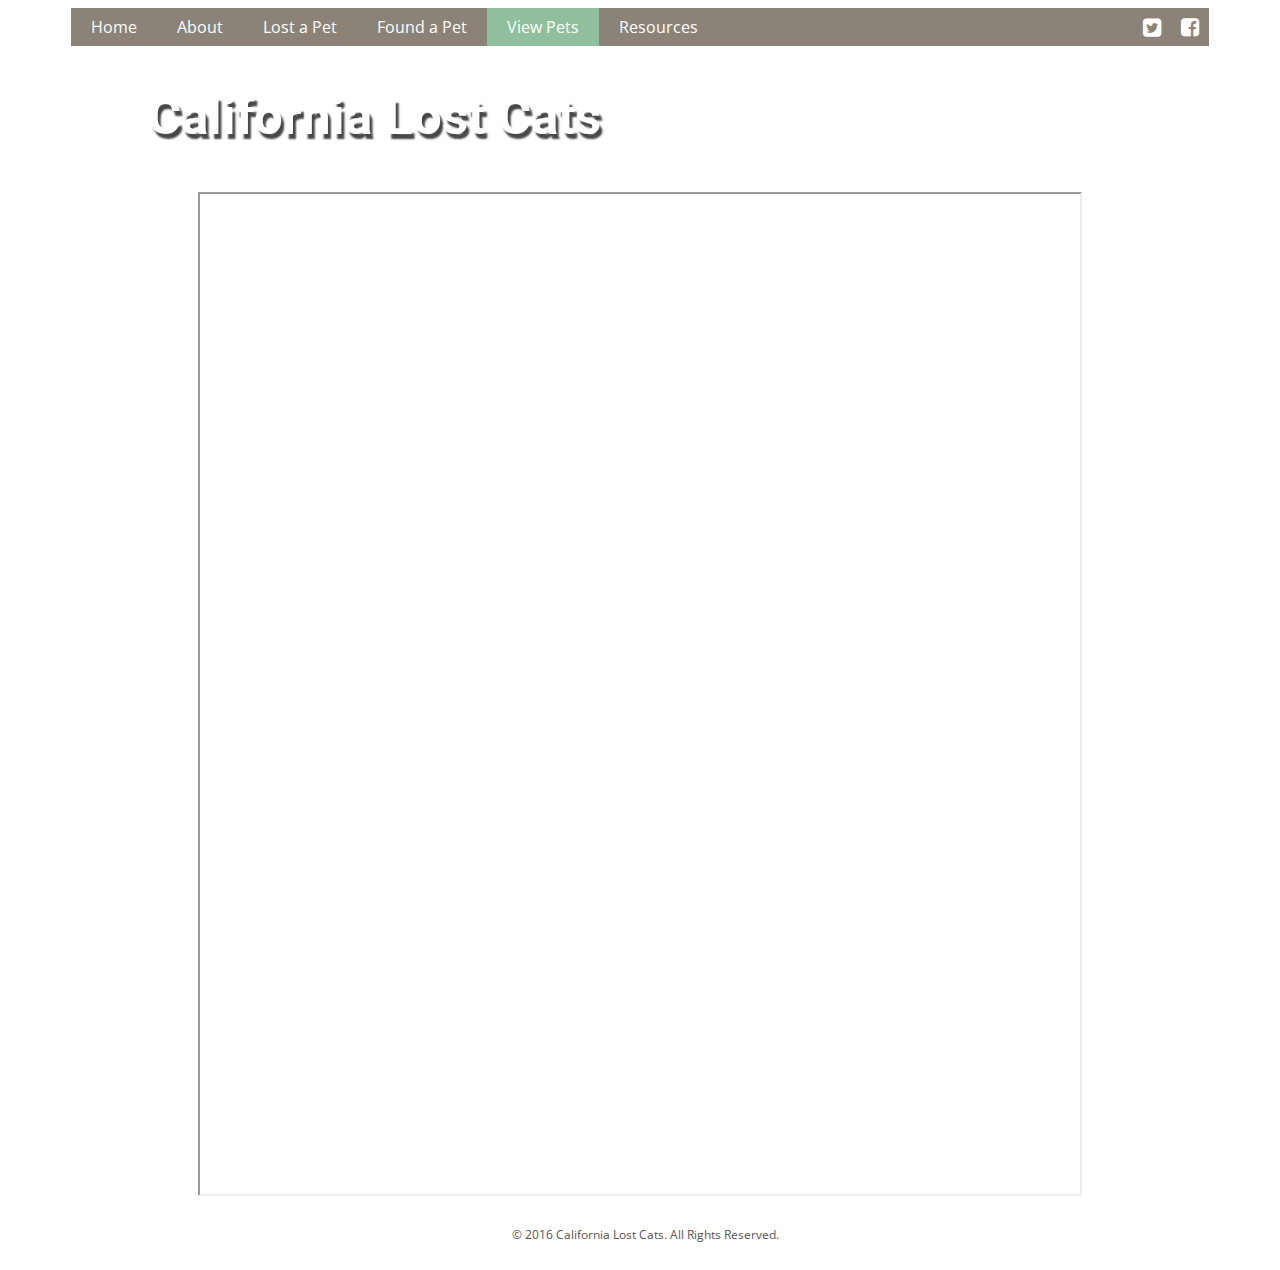
<file: view-pets.html>
<!DOCTYPE html>
<html>
<head>
	<title>California Lost Cats</title>
	<link rel="stylesheet" type="text/css" href="css\main.css">
	<link href="https://fonts.googleapis.com/css?family=Open+Sans" rel="stylesheet">
	<link href="https://fonts.googleapis.com/css?family=Open+Sans+Condensed:300" rel="stylesheet">
	<link href="https://fonts.googleapis.com/css?family=Roboto:900" rel="stylesheet">
	<link rel="stylesheet" href="http://cdnjs.cloudflare.com/ajax/libs/font-awesome/4.6.3/css/font-awesome.min.css">
	<link rel="icon" href="images\LCCA_Logo.jpg" type="image/jpg" sizes="16x16">
	<meta name="viewport" content="width=device-width, initial-scale=1.0">
	<meta property="og:title" content="View Pets | California Lost Cats"/>
	<meta property="og:description" content="View all lost and found pets that are listed with us. Sort by species, breed, location and more."/>
	<meta property="og:url" content="http://californialostcats.com/view-pets.html">
	<meta property="og:image" content="http://californialostcats.com/images/longhair-brown-tabby-cat.jpeg">
	<meta property="og:image:width" content="1280" />
	<meta property="og:image:height" content="720" />
</head>

<body>


	<div class="nav">
		<ul class="nav">
			<li><a href="index.html">Home</a></li>
			<li class="dropdown">
				<a class="dropbtn" href="about.html">About</a>
				<div class="dropdown-content">
			<a href="contact.html">Contact</a>
			<!-- <a href="donate.html">Donate</a> -->
			<a href="volunteer.html">Volunteer</a>
		</div>
			</li>
			<li class="dropdown"><a class="dropbtn" href="lost-cat.html">Lost a Pet</a>
				<div class="dropdown-content">
			<a href="lost-cat.html">Lost Cat Action Plan</a>
			<a href="list-pet.html">List a Pet</a>
			<a href="view-pets.html">View Pets</a>
		</div>
			</li>
			<li class="dropdown"><a class="dropbtn" href="found-cat.html">Found a Pet</a>
				<div class="dropdown-content">
			<a href="found-cat.html">Found Cat Action Plan</a>
			<a href="list-pet.html">List a Pet</a>
			<a href="view-pets.html">View Pets</a>
		</div>
	</li>
			<li><a class="active" href="#">View Pets</a></li>
			<li><a href="resources.html">Resources</a></li>
			<!-- <li><a href="espanol.html">Espa&ntilde;ol</a></li> -->
			<li class="clear"></li>
			<li class="social" ><a class="social" href="https://www.facebook.com/californialostcats" target="_blank"><i class="fa fa-facebook-square fa-lg" aria-hidden="true" style="color:white;"></i></a></li>
			<li class="social" ><a class="social" href="https://twitter.com/calostcats" target="_blank"><i class="fa fa-twitter-square fa-lg" aria-hidden="true" style="color:white;"></i></a></li>
		</ul>
	</div>


	<div class="container">

		<div class="title">
			<h1>California Lost Cats</h1>
		</div>
	</div>

		<p align="center"><iframe src="http://www.helpinglostpets.com/v2_b/OrgPet.aspx?oid=1386" name="I1" width="880" height="1000">
Your browser does not support inline frames or is currently configured not to display inline frames.
</iframe>


	<div class="footer">
	<p>&copy; 2016 California Lost Cats. All Rights Reserved.</p>
	</div>

</body>
</html>
</file>
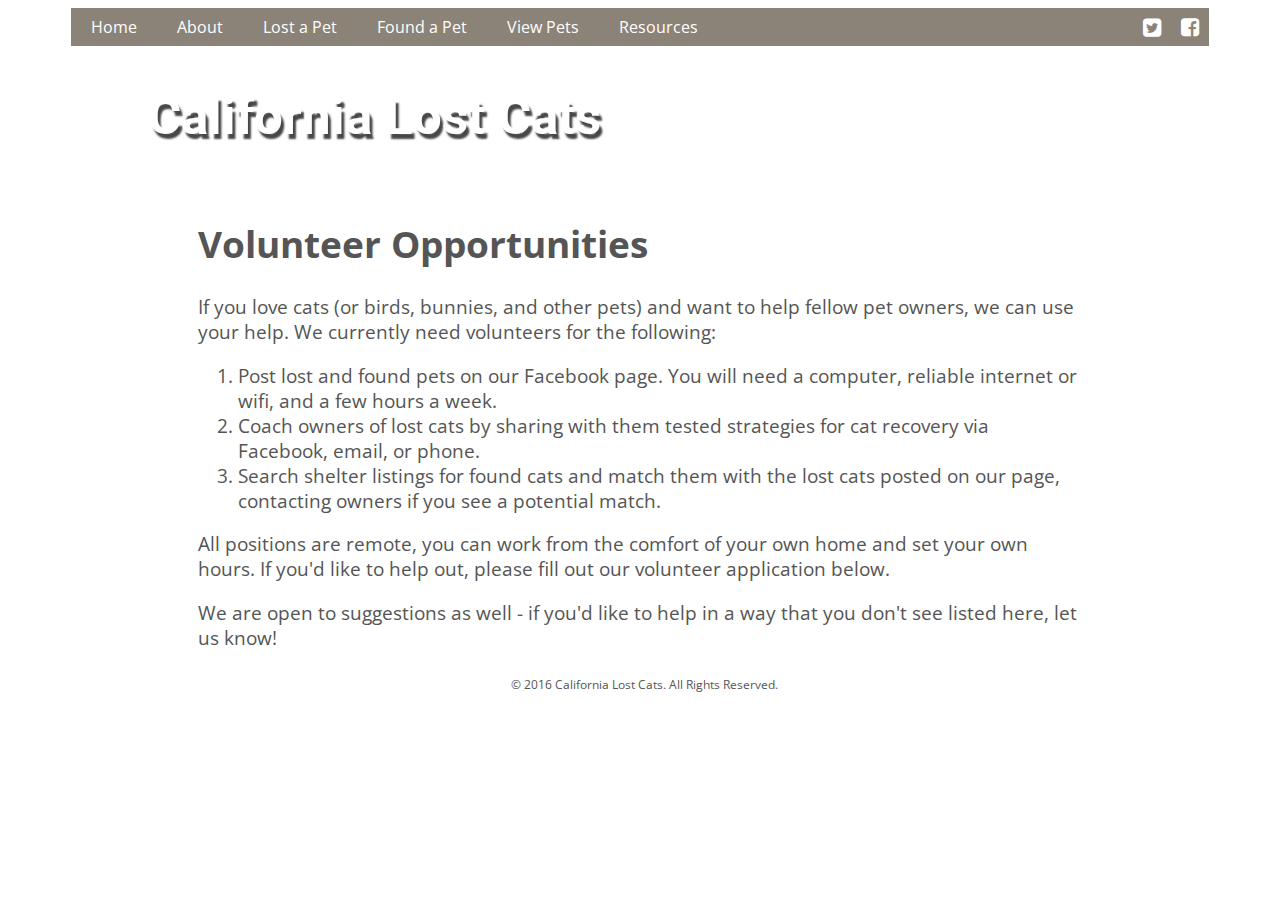
<file: volunteer.html>
<!DOCTYPE html>
<html>
<head>
	<title>California Lost Cats</title>
	<link rel="stylesheet" type="text/css" href="css\main.css">
	<link href="https://fonts.googleapis.com/css?family=Open+Sans" rel="stylesheet">
	<link href="https://fonts.googleapis.com/css?family=Open+Sans+Condensed:300" rel="stylesheet">
	<link href="https://fonts.googleapis.com/css?family=Roboto:900" rel="stylesheet">
	<link rel="stylesheet" href="http://cdnjs.cloudflare.com/ajax/libs/font-awesome/4.6.3/css/font-awesome.min.css">
	<link rel="icon" href="images\LCCA_Logo.jpg" type="image/jpg" sizes="16x16">
	<meta name="viewport" content="width=device-width, initial-scale=1.0">
	<meta property="og:title" content="Volunteer | California Lost Cats"/>
	<meta property="og:description" content="If you love cats (or birds, bunnies, and other pets) and want to help fellow pet owners, we can use your help. All positions are remote, you can work from the comfort of your own home and set your own hours."/>
	<meta property="og:url" content="http://californialostcats.com/volunteer.html">
	<meta property="og:image" content="http://californialostcats.com/images/grey-kitten.jpg">
	<meta property="og:image:width" content="1280" />
	<meta property="og:image:height" content="853" />
</head>

<body>


	<div class="nav">
		<ul class="nav">
			<li><a href="index.html">Home</a></li>
			<li class="dropdown">
				<a class="dropbtn" href="about.html">About</a>
				<div class="dropdown-content">
			<a href="contact.html">Contact</a>
			<!-- <a href="donate.html">Donate</a> -->
			<a class="active" href="#">Volunteer</a>
		</div>
			</li>
			<li class="dropdown"><a class="dropbtn" href="lost-cat.html">Lost a Pet</a>
				<div class="dropdown-content">
			<a href="lost-cat.html">Lost Cat Action Plan</a>
			<a href="list-pet.html">List a Pet</a>
			<a href="view-pets.html">View Pets</a>
		</div>
			</li>
			<li class="dropdown"><a class="dropbtn" href="found-cat.html">Found a Pet</a>
				<div class="dropdown-content">
			<a href="found-cat.html">Found Cat Action Plan</a>
			<a href="list-pet.html">List a Pet</a>
			<a href="view-pets.html">View Pets</a>
		</div>
	</li>
			<li><a href="view-pets.html">View Pets</a></li>
			<li><a href="resources.html">Resources</a></li>
			<!-- <li><a href="espanol.html">Espa&ntilde;ol</a></li> -->
			<li class="clear"></li>
			<li class="social" ><a class="social" href="https://www.facebook.com/californialostcats" target="_blank"><i class="fa fa-facebook-square fa-lg" aria-hidden="true" style="color:white;"></i></a></li>
			<li class="social" ><a class="social" href="https://twitter.com/calostcats" target="_blank"><i class="fa fa-twitter-square fa-lg" aria-hidden="true" style="color:white;"></i></a></li>
		</ul>
	</div>


	<div class="container">

		<div class="title">
			<h1>California Lost Cats</h1>
		</div>
	</div>

	<div id="textpage">
		<h1>Volunteer Opportunities</h1>

		<p>
			If you love cats (or birds, bunnies, and other pets) and want to help fellow pet owners, we can use your help. We currently need volunteers for the following:
		</p>
<ol>
	<li>Post lost and found pets on our Facebook page. You will need a computer, reliable internet or wifi, and a few hours a week.</li>
	<li>Coach owners of lost cats by sharing with them tested strategies for cat recovery via Facebook, email, or phone.</li>
	<li>Search shelter listings for found cats and match them with the lost cats posted on our page, contacting owners if you see a potential match.</li>
</ol>
<p>
	All positions are remote, you can work from the comfort of your own home and set your own hours. If you'd like to help out, please fill out our volunteer application below.
</p>
<p>
	We are open to suggestions as well - if you'd like to help in a way that you don't see listed here, let us know!
</p>

<script type="text/javascript" src="https://form.jotform.com/jsform/62618097691163"></script>

	<div class="footer">

	<p>&copy; 2016 California Lost Cats. All Rights Reserved.</p>
	</div>

</body>
</html>
</file>
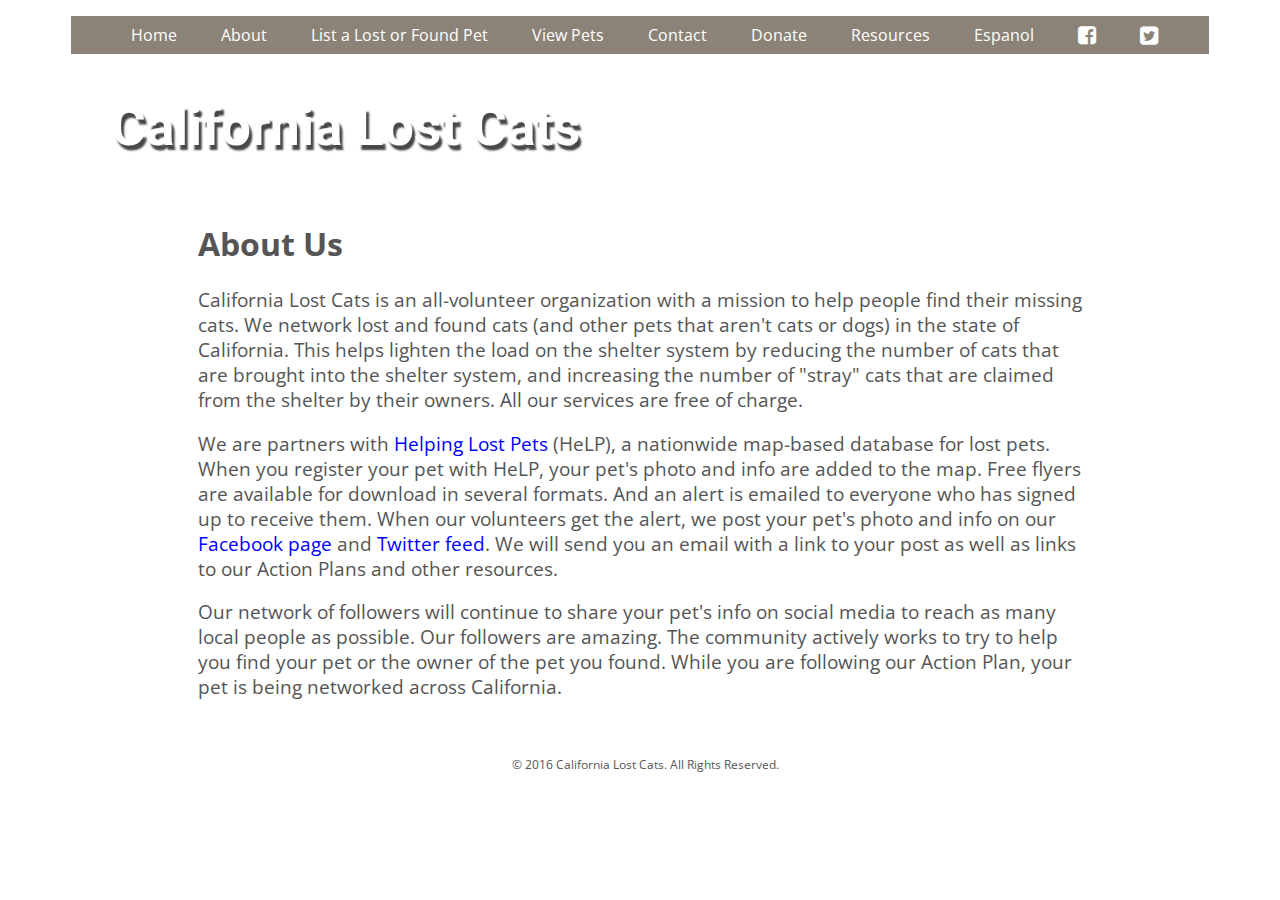
<file: Lost-Cats/about.html>
<!DOCTYPE html>
<html>
<head>
	<title>California Lost Cats</title>
	<link rel="stylesheet" type="text/css" href="css\main.css">
	<link href="https://fonts.googleapis.com/css?family=Open+Sans" rel="stylesheet">
	<link href="https://fonts.googleapis.com/css?family=Open+Sans+Condensed:300" rel="stylesheet">
	<link href="https://fonts.googleapis.com/css?family=Roboto:900" rel="stylesheet">
	<link rel="stylesheet" href="http://cdnjs.cloudflare.com/ajax/libs/font-awesome/4.6.3/css/font-awesome.min.css">
	<link rel="icon" href="images\LCCA_Logo.jpg" type="image/jpg" sizes="16x16">
</head>
<body>

	<div class="header">
		<ul>
			<li><a href="index.html">Home</a></li>
			<li><a href="#">About</a></li>
			<li><a href="list-pet.html">List a Lost or Found Pet</a></li>
			<li><a href="view-pets.html">View Pets</a></li>
			<li><a href="contact.html">Contact</a></li>
			<li><a href="donate.html">Donate</a></li>
			<li><a href="resources.html">Resources</a></li>
			<li><a href="espanol.html">Espanol</a></li>
			<li><a href="https://www.facebook.com/californialostcats" target="_blank"><i class="fa fa-facebook-square fa-lg" aria-hidden="true" style="color:white;"></i></a></li>
			<li><a href="https://twitter.com/calostcats" target="_blank"><i class="fa fa-twitter-square fa-lg" aria-hidden="true" style="color:white;"></i></a></li>	
		</ul>


	</div>

	<div class="container">

		<div class="title">
			<h1>California Lost Cats</h1>
		</div>
	</div>

<div id="welcome">
	<h1>About Us</h1>

	<p id="bodytext">California Lost Cats is an all-volunteer organization with a mission to help people find their missing cats. We network lost and found cats (and other pets that aren't cats or dogs) in the state of California. This helps lighten the load on the shelter system by reducing the number of cats that are brought into the shelter system, and increasing the number of "stray" cats that are claimed from the shelter by their owners. All our services are free of charge.</p>

	<p id="bodytext">We are partners with <a href="http://www.helpinglostpets.com/">Helping Lost Pets</a> (HeLP), a nationwide map-based database for lost pets. When you register your pet with HeLP, your pet's photo and info are added to the map. Free flyers are available for download in several formats.  And an alert is emailed to everyone who has signed up to receive them. When our volunteers get the alert, we post your pet's photo and info on our <a href="https://www.facebook.com/californialostcats">Facebook page</a> and <a href="https://twitter.com/calostcats">Twitter feed</a>. We will send you an email with a link to your post as well as links to our Action Plans and other resources.

	<p id="bodytext">Our network of followers will continue to share your pet's info on social media to reach as many local people as possible. Our followers are amazing. The community actively works to try to help you find your pet or the owner of the pet you found. While you are following our Action Plan, your pet is being networked across California. </p>

</div>

<div class="footer">
	<p>&copy; 2016 California Lost Cats. All Rights Reserved.</p>
	</div>


</body>
</html>
</file>
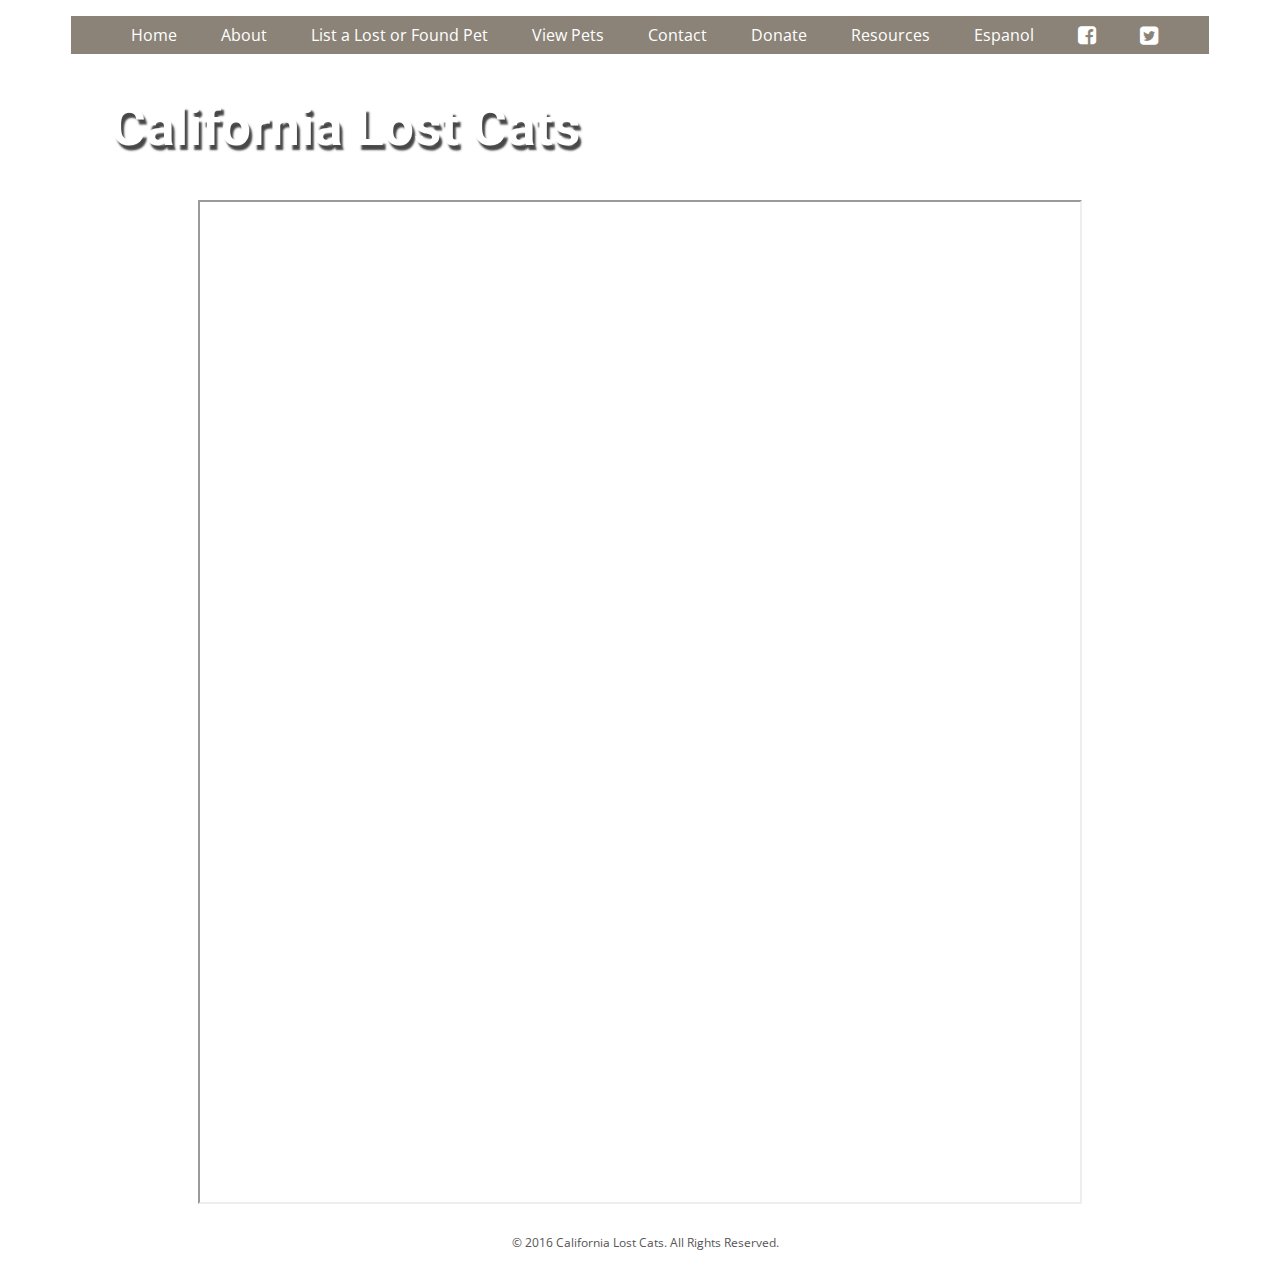
<file: Lost-Cats/list-pet.html>
<!DOCTYPE html>
<html>
<head>
	<title>California Lost Cats</title>
	<link rel="stylesheet" type="text/css" href="css\main.css">
	<link href="https://fonts.googleapis.com/css?family=Open+Sans" rel="stylesheet">
	<link href="https://fonts.googleapis.com/css?family=Open+Sans+Condensed:300" rel="stylesheet">
	<link href="https://fonts.googleapis.com/css?family=Roboto:900" rel="stylesheet">
	<link rel="stylesheet" href="http://cdnjs.cloudflare.com/ajax/libs/font-awesome/4.6.3/css/font-awesome.min.css">
	<link rel="icon" href="images\LCCA_Logo.jpg" type="image/jpg" sizes="16x16">
</head>

<body>


	<div class="header">
		<ul>
			<li><a href="index.html">Home</a></li>
			<li><a href="about.html">About</a></li>
			<li><a href="#">List a Lost or Found Pet</a></li>
			<li><a href="view-pets.html">View Pets</a></li>
			<li><a href="contact.html">Contact</a></li>
			<li><a href="donate.html">Donate</a></li>
			<li><a href="resources.html">Resources</a></li>
			<li><a href="espanol.html">Espanol</a></li>
			<li><a href="https://www.facebook.com/californialostcats" target="_blank"><i class="fa fa-facebook-square fa-lg" aria-hidden="true" style="color:white;"></i></a></li>
			<li><a href="https://twitter.com/calostcats" target="_blank"><i class="fa fa-twitter-square fa-lg" aria-hidden="true" style="color:white;"></i></a></li>				
		</ul>


	</div>


	<div class="container">

		<div class="title">
			<h1>California Lost Cats</h1>
		</div>
	</div>

		<p align="center"><iframe src="http://www.helpinglostpets.com/v2/EditPet_Start.aspx?rc=o1386" name="I1" width="880" height="1000">
Your browser does not support inline frames or is currently configured not to display inline frames.
</iframe>


	<div class="footer">
	<p>&copy; 2016 California Lost Cats. All Rights Reserved.</p>
	</div>

</body>
</html>
</file>
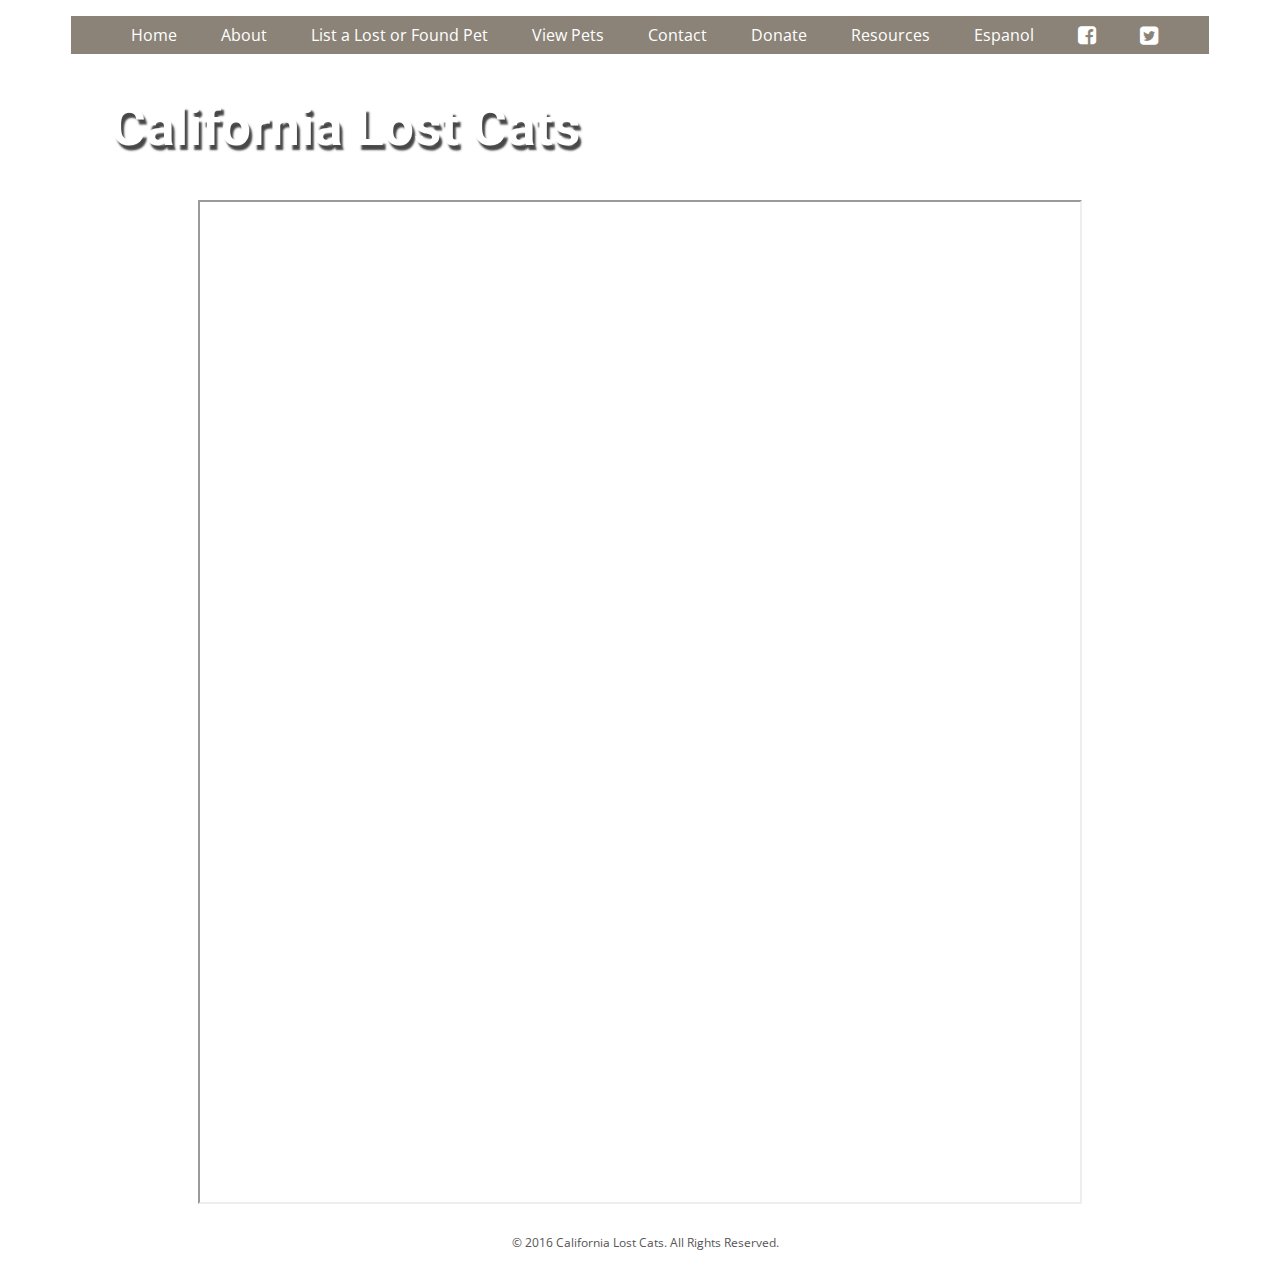
<file: Lost-Cats/view-pets.html>
<!DOCTYPE html>
<html>
<head>
	<title>California Lost Cats</title>
	<link rel="stylesheet" type="text/css" href="css\main.css">
	<link href="https://fonts.googleapis.com/css?family=Open+Sans" rel="stylesheet">
	<link href="https://fonts.googleapis.com/css?family=Open+Sans+Condensed:300" rel="stylesheet">
	<link href="https://fonts.googleapis.com/css?family=Roboto:900" rel="stylesheet">
	<link rel="stylesheet" href="http://cdnjs.cloudflare.com/ajax/libs/font-awesome/4.6.3/css/font-awesome.min.css">
	<link rel="icon" href="images\LCCA_Logo.jpg" type="image/jpg" sizes="16x16">
</head>

<body>


	<div class="header">
		<ul>
			<li><a href="index.html">Home</a></li>
			<li><a href="about.html">About</a></li>
			<li><a href="list-pet.html">List a Lost or Found Pet</a></li>
			<li><a href="#">View Pets</a></li>
			<li><a href="contact.html">Contact</a></li>
			<li><a href="donate.html">Donate</a></li>
			<li><a href="resources.html">Resources</a></li>
			<li><a href="espanol.html">Espanol</a></li>
			<li><a href="https://www.facebook.com/californialostcats" target="_blank"><i class="fa fa-facebook-square fa-lg" aria-hidden="true" style="color:white;"></i></a></li>
			<li><a href="https://twitter.com/calostcats" target="_blank"><i class="fa fa-twitter-square fa-lg" aria-hidden="true" style="color:white;"></i></a></li>				
		</ul>


	</div>


	<div class="container">

		<div class="title">
			<h1>California Lost Cats</h1>
		</div>
	</div>

		<p align="center"><iframe src="http://www.helpinglostpets.com/v2_b/OrgPet.aspx?oid=1386" name="I1" width="880" height="1000">
Your browser does not support inline frames or is currently configured not to display inline frames.
</iframe>


	<div class="footer">
	<p>&copy; 2016 California Lost Cats. All Rights Reserved.</p>
	</div>

</body>
</html>
</file>
